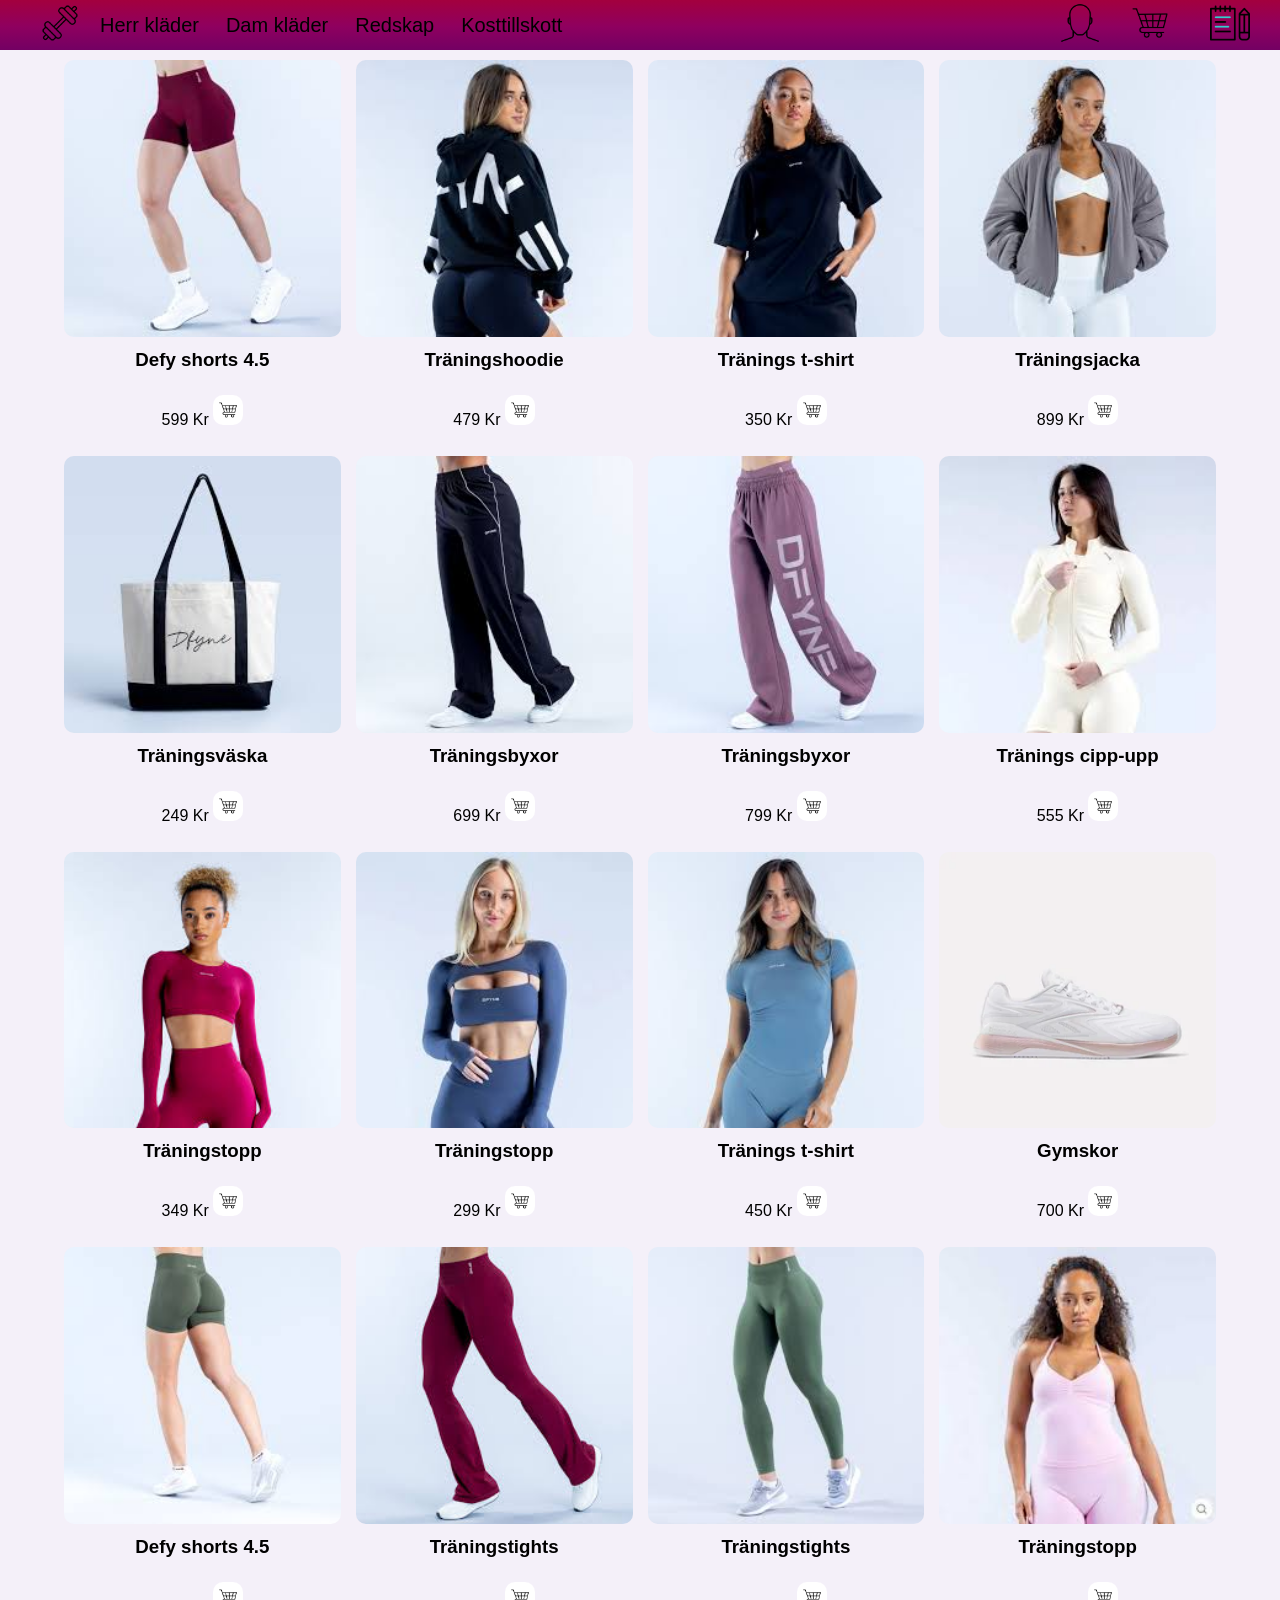
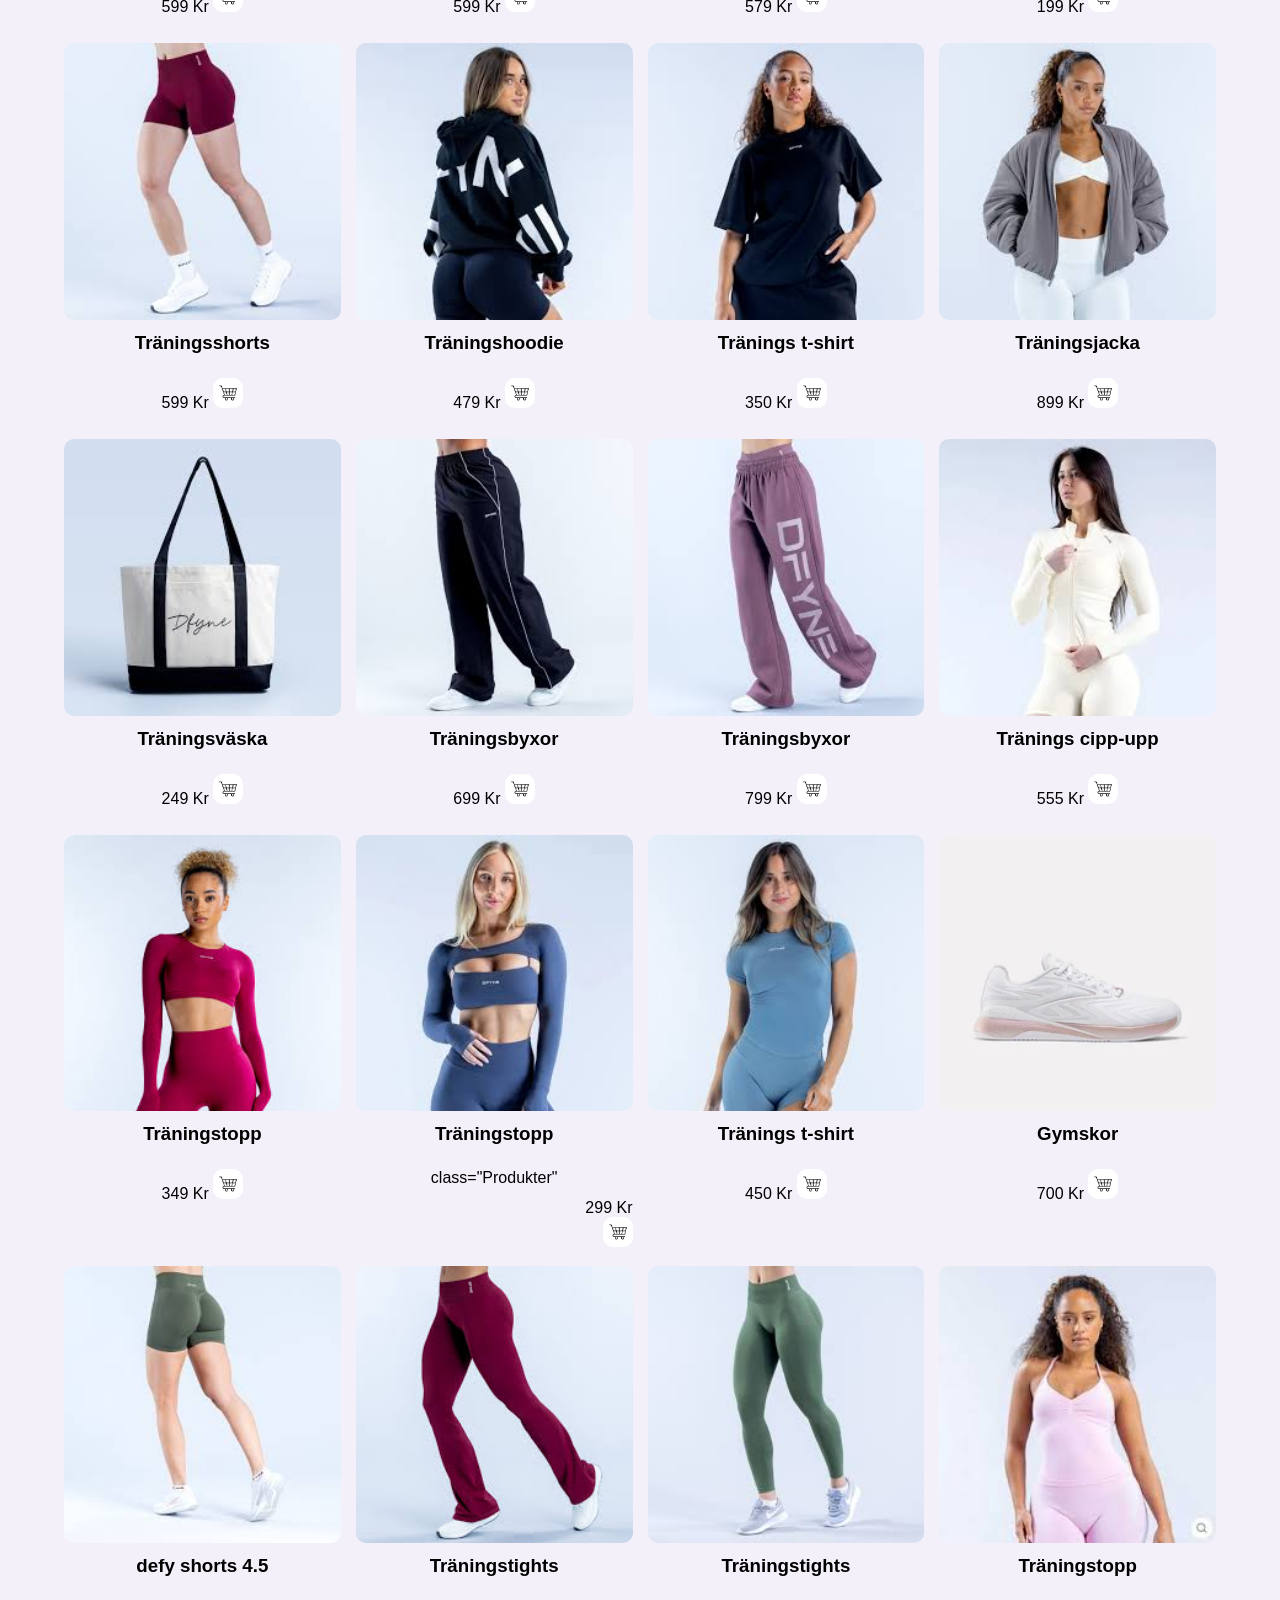
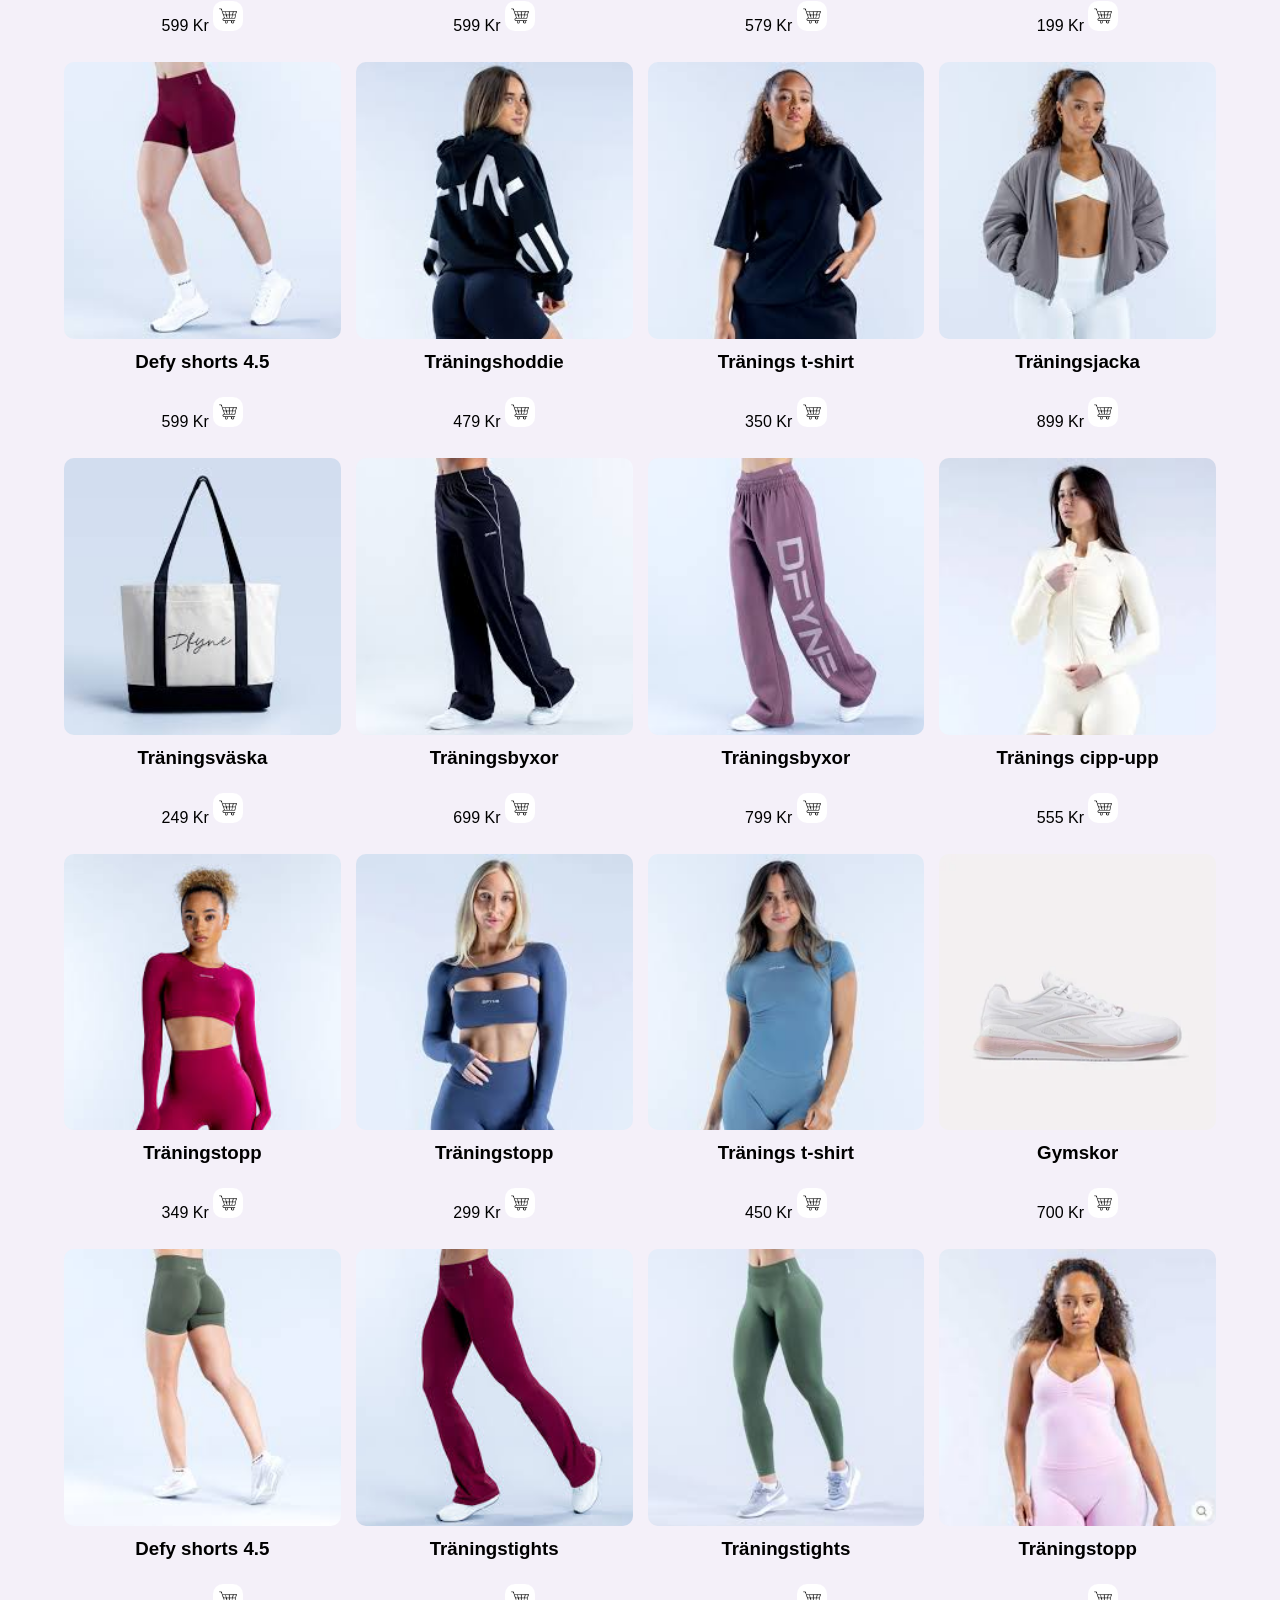
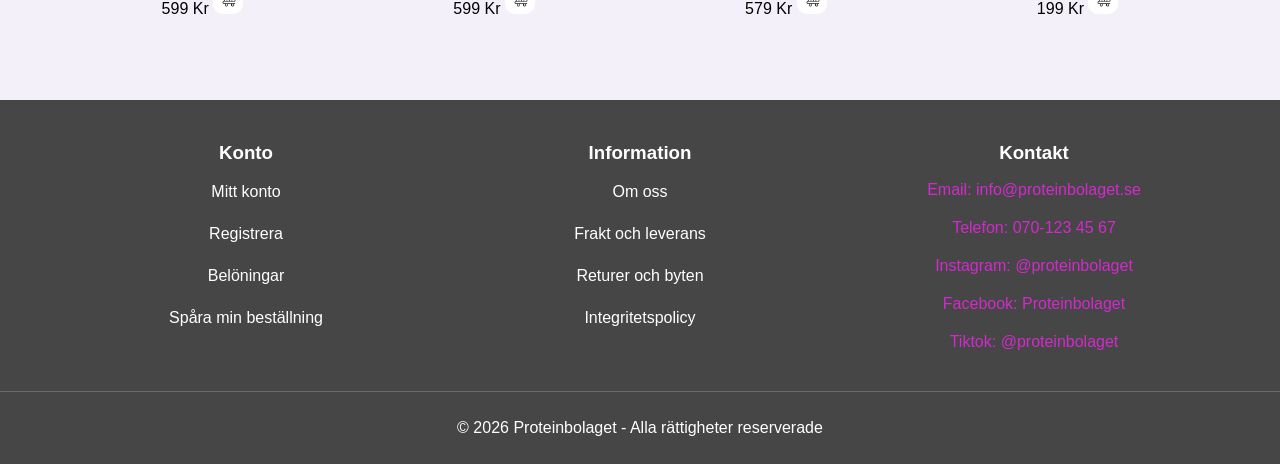
<file: Damkläder.html>
<!doctype html>
<html lang="en">
  <head>
    <meta charset="UTF-8" />
    <meta name="viewport" content="width=device-width, initial-scale=1.0" />
    <title>Proteinkällan</title>
    <link rel="stylesheet" href="style.css" />
    <link rel="icon" type="image/png" href="bilder/gym.png" />
    <link rel="icon" type="image/png" href="bilder/shopping-cart.png" />
    <link rel="icon" type="image/png" href="bilder/person.png" />
    <link rel="icon" type="image/png" href="bilder/notebook.png" />
    <script>
      src = "https://www.flaticon.com/free-icons/dumbbell";
      crossorigin = "anonymous";
    </script>
    <script>
      src =
        "https://www.flaticon.com/free-icon/shopping-cart_17836190?term=basket&page=1&position=9&origin=search&related_id=17836190";
      crossorigin = "anonymous";
    </script>
    <script>
      src =
        "https://www.flaticon.com/free-animated-icon/notebook_6172541?related_id=6172541";
      crossorigin = "anonymous";
    </script>
  </head>

  <body>
    <header>
      <link rel="icon" type="image/png" href="bilder/gym.png" />
      <script>
        src = "https://www.flaticon.com/free-icons/dumbbell";
        crossorigin = "anonymous";
      </script>
      <nav class="meny">
        <a href="index.html"
          ><img src="bilder/gym.png" alt="Proteinkällan"
        /></a>

        <ul class="links">
          <li><a href="Herrkläder.html">Herr kläder</a></li>
          <li><a href="Damkläder.html">Dam kläder</a></li>
          <li><a href="Redskap.html">Redskap</a></li>
          <li><a href="Kosttillskott.html">Kosttillskott</a></li>
        </ul>

        <a href="Konto.html" class="konto"
          ><img src="bilder/person.png" alt="Konto"
        /></a>
        <a href="Kundkorg.html" class="act"
          ><img src="bilder/shopping-cart.png" alt="Kundkorg"
        /></a>
        <a href="Kontakt.html" class="kontakt"
          ><img src="bilder/notebook.png" alt="Kontakt"
        /></a>
      </nav>
    </header>
    <main>
      <section class="hero">
        <div class="hero-img"></div>

        <div class="Container">
          <div class="produkter">
            <img src="bilder/e4.jpg" />
            <h3>Defy shorts 4.5</h3>
            <p class="Produkter">
              <a>599 Kr</a>
              <a href="Kundkorg.html" class="add-cart">
                <img src="bilder/shopping-cart.png" alt="Kundkorg" />
              </a>
            </p>
          </div>

          <div class="produkter">
            <img src="bilder/e5.jpg" />
            <h3>Träningshoodie</h3>
            <p class="Produkter">
              <a>479 Kr</a>
              <a href="Kundkorg.html" class="add-cart">
                <img src="bilder/shopping-cart.png" alt="Kundkorg" />
              </a>
            </p>
          </div>

          <div class="produkter">
            <img src="bilder/e6.jpg" />
            <h3>Tränings t-shirt</h3>
            <p class="Produkter">
              <a>350 Kr</a>
              <a href="Kundkorg.html" class="add-cart">
                <img src="bilder/shopping-cart.png" alt="Kundkorg" />
              </a>
            </p>
          </div>

          <div class="produkter">
            <img src="bilder/e7.jpg" />
            <h3>Träningsjacka</h3>
            <p class="Produkter">
              <a>899 Kr</a>
              <a href="Kundkorg.html" class="add-cart">
                <img src="bilder/shopping-cart.png" alt="Kundkorg" />
              </a>
            </p>
          </div>

          <div class="produkter">
            <img src="bilder/e1.jpg" />
            <h3>Träningsväska</h3>
            <p class="Produkter">
              <a>249 Kr</a>
              <a href="Kundkorg.html" class="add-cart">
                <img src="bilder/shopping-cart.png" alt="Kundkorg" />
              </a>
            </p>
          </div>

          <div class="produkter">
            <img src="bilder/e2.jpg" />
            <h3>Träningsbyxor</h3>
            <p class="Produkter">
              <a>699 Kr</a>
              <a href="Kundkorg.html" class="add-cart">
                <img src="bilder/shopping-cart.png" alt="Kundkorg" />
              </a>
            </p>
          </div>

          <div class="produkter">
            <img src="bilder/e3.jpg" />
            <h3>Träningsbyxor</h3>
            <p class="Produkter">
              <a>799 Kr</a>
              <a href="Kundkorg.html" class="add-cart">
                <img src="bilder/shopping-cart.png" alt="Kundkorg" />
              </a>
            </p>
          </div>

          <div class="produkter">
            <img src="bilder/e8.jpg" />
            <h3>Tränings cipp-upp</h3>
            <p class="Produkter">
              <a>555 Kr</a>
              <a href="Kundkorg.html" class="add-cart">
                <img src="bilder/shopping-cart.png" alt="Kundkorg" />
              </a>
            </p>
          </div>

          <div class="produkter">
            <img src="bilder/k1.jpg" />
            <h3>Träningstopp</h3>
            <p class="Produkter">
              <a>349 Kr</a>
              <a href="Kundkorg.html" class="add-cart">
                <img src="bilder/shopping-cart.png" alt="Kundkorg" />
              </a>
            </p>
          </div>

          <div class="produkter">
            <img src="bilder/k2.jpg" />
            <h3>Träningstopp</h3>
            <p class="Produkter">
              <a>299 Kr</a>
              <a href="Kundkorg.html" class="add-cart">
                <img src="bilder/shopping-cart.png" alt="Kundkorg" />
              </a>
            </p>
          </div>

          <div class="produkter">
            <img src="bilder/d11.jpg" />
            <h3>Tränings t-shirt</h3>
            <p class="Produkter">
              <a>450 Kr</a>
              <a href="Kundkorg.html" class="add-cart">
                <img src="bilder/shopping-cart.png" alt="Kundkorg" />
              </a>
            </p>
          </div>

          <div class="produkter">
            <img src="bilder/d10.webp" />
            <h3>Gymskor</h3>
            <p class="Produkter">
              <a>700 Kr</a>
              <a href="Kundkorg.html" class="add-cart">
                <img src="bilder/shopping-cart.png" alt="Kundkorg" />
              </a>
            </p>
          </div>

          <div class="produkter">
            <img src="bilder/k6.jpg" />
            <h3>Defy shorts 4.5</h3>
            <p class="Produkter">
              <a>599 Kr</a>
              <a href="Kundkorg.html" class="add-cart">
                <img src="bilder/shopping-cart.png" alt="Kundkorg" />
              </a>
            </p>
          </div>

          <div class="produkter">
            <img src="bilder/k5.jpg" />
            <h3>Träningstights</h3>
            <p class="Produkter">
              <a>599 Kr</a>
              <a href="Kundkorg.html" class="add-cart">
                <img src="bilder/shopping-cart.png" alt="Kundkorg" />
              </a>
            </p>
          </div>

          <div class="produkter">
            <img src="bilder/k4.jpg" />
            <h3>Träningstights</h3>
            <p class="Produkter">
              <a>579 Kr</a>
              <a href="Kundkorg.html" class="add-cart">
                <img src="bilder/shopping-cart.png" alt="Kundkorg" />
              </a>
            </p>
          </div>

          <div class="produkter">
            <img src="bilder/k3.jpg" />
            <h3>Träningstopp</h3>
            <p class="Produkter">
              <a>199 Kr</a>
              <a href="Kundkorg.html" class="add-cart">
                <img src="bilder/shopping-cart.png" alt="Kundkorg" />
              </a>
            </p>
          </div>

          <div class="produkter">
            <img src="bilder/e4.jpg" />
            <h3>Träningsshorts</h3>
            <p class="Produkter">
              <a>599 Kr</a>
              <a href="Kundkorg.html" class="add-cart">
                <img src="bilder/shopping-cart.png" alt="Kundkorg" />
              </a>
            </p>
          </div>

          <div class="produkter">
            <img src="bilder/e5.jpg" />
            <h3>Träningshoodie</h3>
            <p class="Produkter">
              <a>479 Kr</a>
              <a href="Kundkorg.html" class="add-cart">
                <img src="bilder/shopping-cart.png" alt="Kundkorg" />
              </a>
            </p>
          </div>

          <div class="produkter">
            <img src="bilder/e6.jpg" />
            <h3>Tränings t-shirt</h3>
            <p class="Produkter">
              <a>350 Kr</a>
              <a href="Kundkorg.html" class="add-cart">
                <img src="bilder/shopping-cart.png" alt="Kundkorg" />
              </a>
            </p>
          </div>

          <div class="produkter">
            <img src="bilder/e7.jpg" />
            <h3>Träningsjacka</h3>
            <p class="Produkter">
              <a>899 Kr</a>
              <a href="Kundkorg.html" class="add-cart">
                <img src="bilder/shopping-cart.png" alt="Kundkorg" />
              </a>
            </p>
          </div>

          <div class="produkter">
            <img src="bilder/e1.jpg" />
            <h3>Träningsväska</h3>
            <p class="Produkter">
              <a>249 Kr</a>
              <a href="Kundkorg.html" class="add-cart">
                <img src="bilder/shopping-cart.png" alt="Kundkorg" />
              </a>
            </p>
          </div>

          <div class="produkter">
            <img src="bilder/e2.jpg" />
            <h3>Träningsbyxor</h3>
            <p class="Produkter">
              <a>699 Kr</a>
              <a href="Kundkorg.html" class="add-cart">
                <img src="bilder/shopping-cart.png" alt="Kundkorg" />
              </a>
            </p>
          </div>

          <div class="produkter">
            <img src="bilder/e3.jpg" />
            <h3>Träningsbyxor</h3>
            <p class="Produkter">
              <a>799 Kr</a>
              <a href="Kundkorg.html" class="add-cart">
                <img src="bilder/shopping-cart.png" alt="Kundkorg" />
              </a>
            </p>
          </div>

          <div class="produkter">
            <img src="bilder/e8.jpg" />
            <h3>Tränings cipp-upp</h3>
            <p class="Produkter">
              <a>555 Kr</a>
              <a href="Kundkorg.html" class="add-cart">
                <img src="bilder/shopping-cart.png" alt="Kundkorg" />
              </a>
            </p>
          </div>

          <div class="produkter">
            <img src="bilder/k1.jpg" />
            <h3>Träningstopp</h3>
            <p class="Produkter">
              <a>349 Kr</a>
              <a href="Kundkorg.html" class="add-cart">
                <img src="bilder/shopping-cart.png" alt="Kundkorg" />
              </a>
            </p>
          </div>

          <div class="produkter">
            <img src="bilder/k2.jpg" />
            <h3>Träningstopp</h3>
            <p>class="Produkter"</p>
            <a>299 Kr</a>
            <a href="Kundkorg.html" class="add-cart">
              <img src="bilder/shopping-cart.png" alt="Kundkorg" />
            </a>
          </div>

          <div class="produkter">
            <img src="bilder/d11.jpg" />
            <h3>Tränings t-shirt</h3>
            <p class="Produkter">
              <a>450 Kr</a>
              <a href="Kundkorg.html" class="add-cart">
                <img src="bilder/shopping-cart.png" alt="Kundkorg" />
              </a>
            </p>
          </div>

          <div class="produkter">
            <img src="bilder/d10.webp" />
            <h3>Gymskor</h3>
            <p class="Produkter">
              <a>700 Kr</a>
              <a href="Kundkorg.html" class="add-cart">
                <img src="bilder/shopping-cart.png" alt="Kundkorg" />
              </a>
            </p>
          </div>

          <div class="produkter">
            <img src="bilder/k6.jpg" />
            <h3>defy shorts 4.5</h3>
            <p class="Produkter">
              <a>599 Kr</a>
              <a href="Kundkorg.html" class="add-cart">
                <img src="bilder/shopping-cart.png" alt="Kundkorg" />
              </a>
            </p>
          </div>

          <div class="produkter">
            <img src="bilder/k5.jpg" />
            <h3>Träningstights</h3>
            <p class="Produkter">
              <a>599 Kr</a>
              <a href="Kundkorg.html" class="add-cart">
                <img src="bilder/shopping-cart.png" alt="Kundkorg" />
              </a>
            </p>
          </div>

          <div class="produkter">
            <img src="bilder/k4.jpg" />
            <h3>Träningstights</h3>
            <p class="Produkter">
              <a>579 Kr</a>
              <a href="Kundkorg.html" class="add-cart">
                <img src="bilder/shopping-cart.png" alt="Kundkorg" />
              </a>
            </p>
          </div>

          <div class="produkter">
            <img src="bilder/k3.jpg" />
            <h3>Träningstopp</h3>
            <p class="Produkter">
              <a>199 Kr</a>
              <a href="Kundkorg.html" class="add-cart">
                <img src="bilder/shopping-cart.png" alt="Kundkorg" />
              </a>
            </p>
          </div>

          <div class="produkter">
            <img src="bilder/e4.jpg" />
            <h3>Defy shorts 4.5</h3>
            <p class="Produkter">
              <a>599 Kr</a>
              <a href="Kundkorg.html" class="add-cart">
                <img src="bilder/shopping-cart.png" alt="Kundkorg" />
              </a>
            </p>
          </div>

          <div class="produkter">
            <img src="bilder/e5.jpg" />
            <h3>Träningshoddie</h3>
            <p class="Produkter">
              <a>479 Kr</a>
              <a href="Kundkorg.html" class="add-cart">
                <img src="bilder/shopping-cart.png" alt="Kundkorg" />
              </a>
            </p>
          </div>

          <div class="produkter">
            <img src="bilder/e6.jpg" />
            <h3>Tränings t-shirt</h3>
            <p class="Produkter">
              <a>350 Kr</a>
              <a href="Kundkorg.html" class="add-cart">
                <img src="bilder/shopping-cart.png" alt="Kundkorg" />
              </a>
            </p>
          </div>

          <div class="produkter">
            <img src="bilder/e7.jpg" />
            <h3>Träningsjacka</h3>
            <p class="Produkter">
              <a>899 Kr</a>
              <a href="Kundkorg.html" class="add-cart">
                <img src="bilder/shopping-cart.png" alt="Kundkorg" />
              </a>
            </p>
          </div>

          <div class="produkter">
            <img src="bilder/e1.jpg" />
            <h3>Träningsväska</h3>
            <p class="Produkter">
              <a>249 Kr</a>
              <a href="Kundkorg.html" class="add-cart">
                <img src="bilder/shopping-cart.png" alt="Kundkorg" />
              </a>
            </p>
          </div>

          <div class="produkter">
            <img src="bilder/e2.jpg" />
            <h3>Träningsbyxor</h3>
            <p class="Produkter">
              <a>699 Kr</a>
              <a href="Kundkorg.html" class="add-cart">
                <img src="bilder/shopping-cart.png" alt="Kundkorg" />
              </a>
            </p>
          </div>

          <div class="produkter">
            <img src="bilder/e3.jpg" />
            <h3>Träningsbyxor</h3>
            <p class="Produkter">
              <a>799 Kr</a>
              <a href="Kundkorg.html" class="add-cart">
                <img src="bilder/shopping-cart.png" alt="Kundkorg" />
              </a>
            </p>
          </div>

          <div class="produkter">
            <img src="bilder/e8.jpg" />
            <h3>Tränings cipp-upp</h3>
            <p class="Produkter">
              <a>555 Kr</a>
              <a href="Kundkorg.html" class="add-cart">
                <img src="bilder/shopping-cart.png" alt="Kundkorg" />
              </a>
            </p>
          </div>

          <div class="produkter">
            <img src="bilder/k1.jpg" />
            <h3>Träningstopp</h3>
            <p class="Produkter">
              <a>349 Kr</a>
              <a href="Kundkorg.html" class="add-cart">
                <img src="bilder/shopping-cart.png" alt="Kundkorg" />
              </a>
            </p>
          </div>

          <div class="produkter">
            <img src="bilder/k2.jpg" />
            <h3>Träningstopp</h3>
            <p class="Produkter">
              <a>299 Kr</a>
              <a href="Kundkorg.html" class="add-cart">
                <img src="bilder/shopping-cart.png" alt="Kundkorg" />
              </a>
            </p>
          </div>

          <div class="produkter">
            <img src="bilder/d11.jpg" />
            <h3>Tränings t-shirt</h3>
            <p class="Produkter">
              <a>450 Kr</a>
              <a href="Kundkorg.html" class="add-cart">
                <img src="bilder/shopping-cart.png" alt="Kundkorg" />
              </a>
            </p>
          </div>

          <div class="produkter">
            <img src="bilder/d10.webp" />
            <h3>Gymskor</h3>
            <p class="Produkter">
              <a>700 Kr</a>
              <a href="Kundkorg.html" class="add-cart">
                <img src="bilder/shopping-cart.png" alt="Kundkorg" />
              </a>
            </p>
          </div>

          <div class="produkter">
            <img src="bilder/k6.jpg" />
            <h3>Defy shorts 4.5</h3>
            <p class="Produkter">
              <a>599 Kr</a>
              <a href="Kundkorg.html" class="add-cart">
                <img src="bilder/shopping-cart.png" alt="Kundkorg" />
              </a>
            </p>
          </div>

          <div class="produkter">
            <img src="bilder/k5.jpg" />
            <h3>Träningstights</h3>
            <p class="Produkter">
              <a>599 Kr</a>
              <a href="Kundkorg.html" class="add-cart">
                <img src="bilder/shopping-cart.png" alt="Kundkorg" />
              </a>
            </p>
          </div>

          <div class="produkter">
            <img src="bilder/k4.jpg" />
            <h3>Träningstights</h3>
            <p class="Produkter">
              <a>579 Kr</a>
              <a href="Kundkorg.html" class="add-cart">
                <img src="bilder/shopping-cart.png" alt="Kundkorg" />
              </a>
            </p>
          </div>

          <div class="produkter">
            <img src="bilder/k3.jpg" />
            <h3>Träningstopp</h3>
            <p class="Produkter">
              <a>199 Kr</a>
              <a href="Kundkorg.html" class="add-cart">
                <img src="bilder/shopping-cart.png" alt="Kundkorg" />
              </a>
            </p>
          </div>
        </div>
      </section>
    </main>
    <footer class="footer">
      <div class="footer-container">
        <div class="footer-section">
          <h3>Konto</h3>
          <p>Mitt konto</p>
          <p>Registrera</p>
          <p>Belöningar</p>
          <p>Spåra min beställning</p>
        </div>

        <div class="footer-section">
          <h3>Information</h3>
          <p>Om oss</p>
          <p>Frakt och leverans</p>
          <p>Returer och byten</p>
          <p>Integritetspolicy</p>
        </div>

        <div class="footer-section">
          <h3>Kontakt</h3>
          <a>Email: info@proteinbolaget.se</a>
          <a>Telefon: 070-123 45 67</a>
          <a>Instagram: @proteinbolaget</a>
          <a>Facebook: Proteinbolaget</a>
          <a>Tiktok: @proteinbolaget</a>
        </div>
      </div>

      <div class="footer-bottom">
        <p>© 2026 Proteinbolaget - Alla rättigheter reserverade</p>
      </div>
    </footer>
  </body>
</html>
</file>
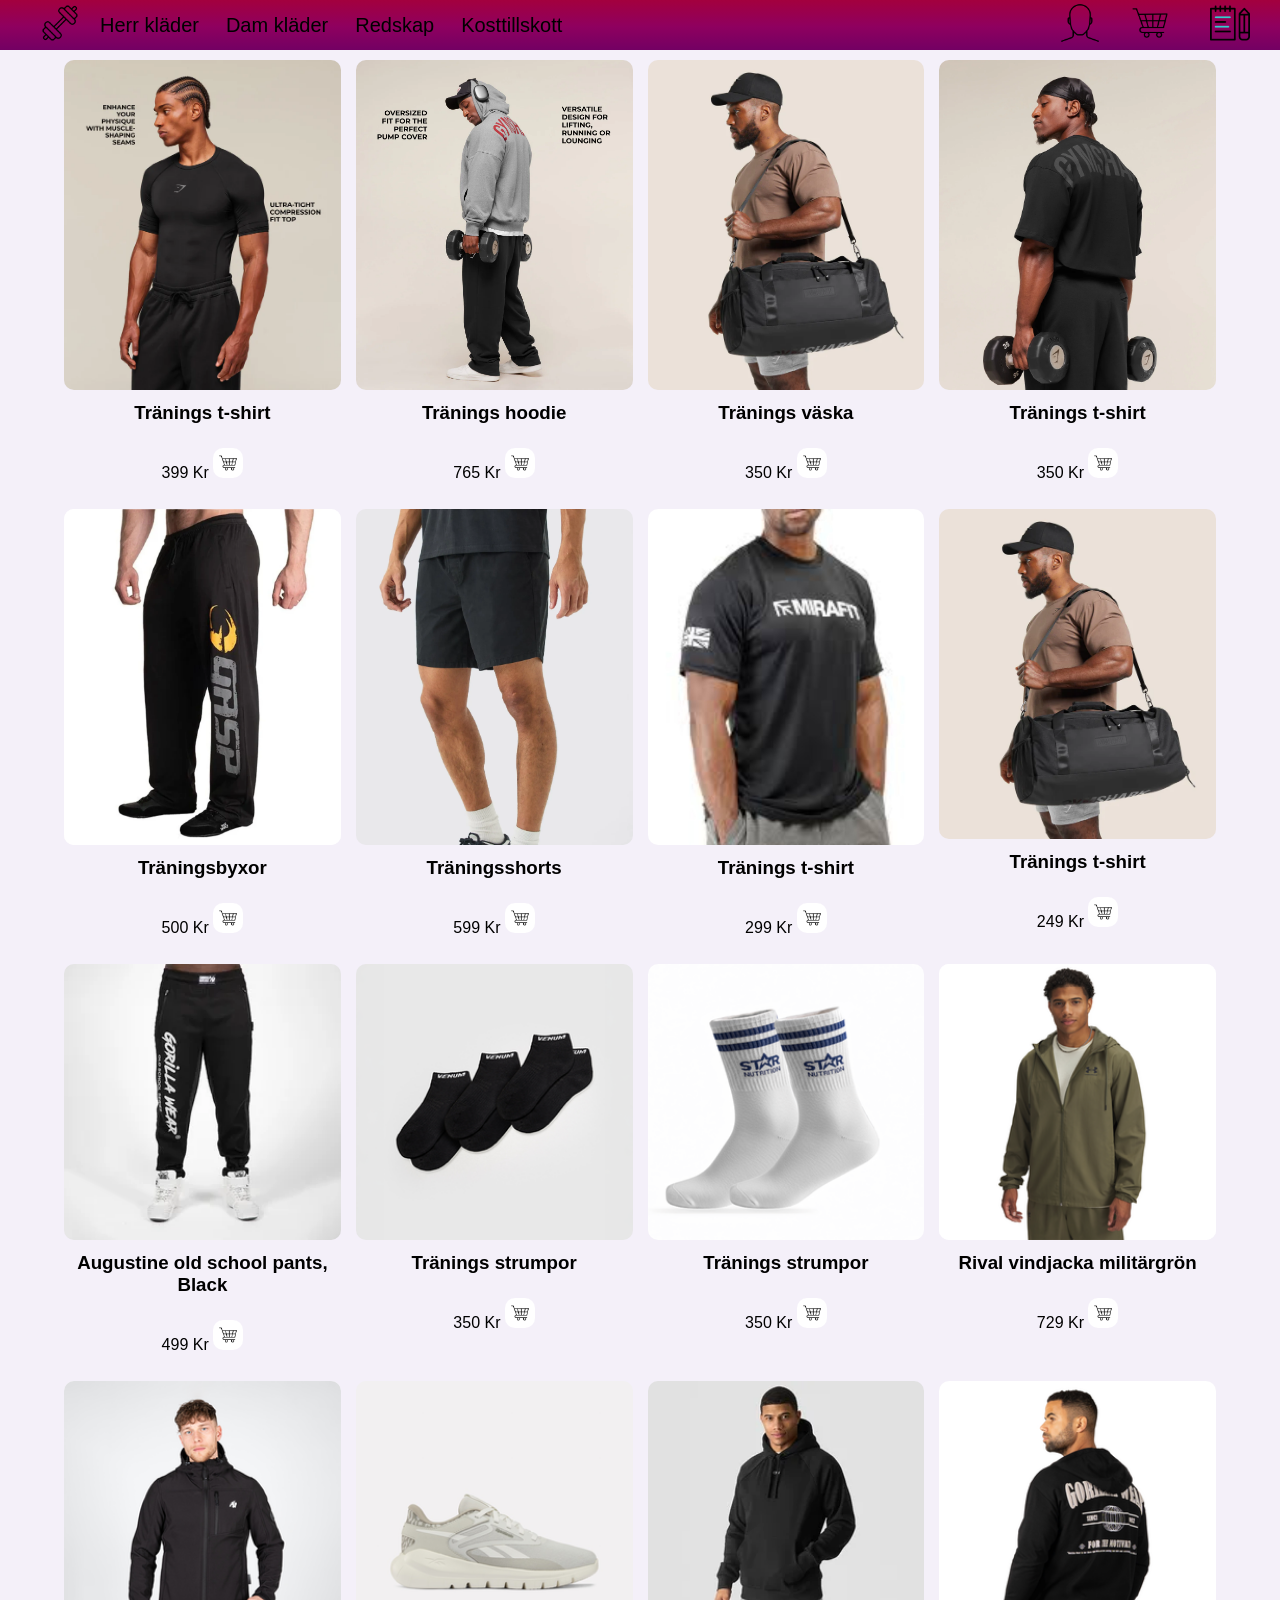
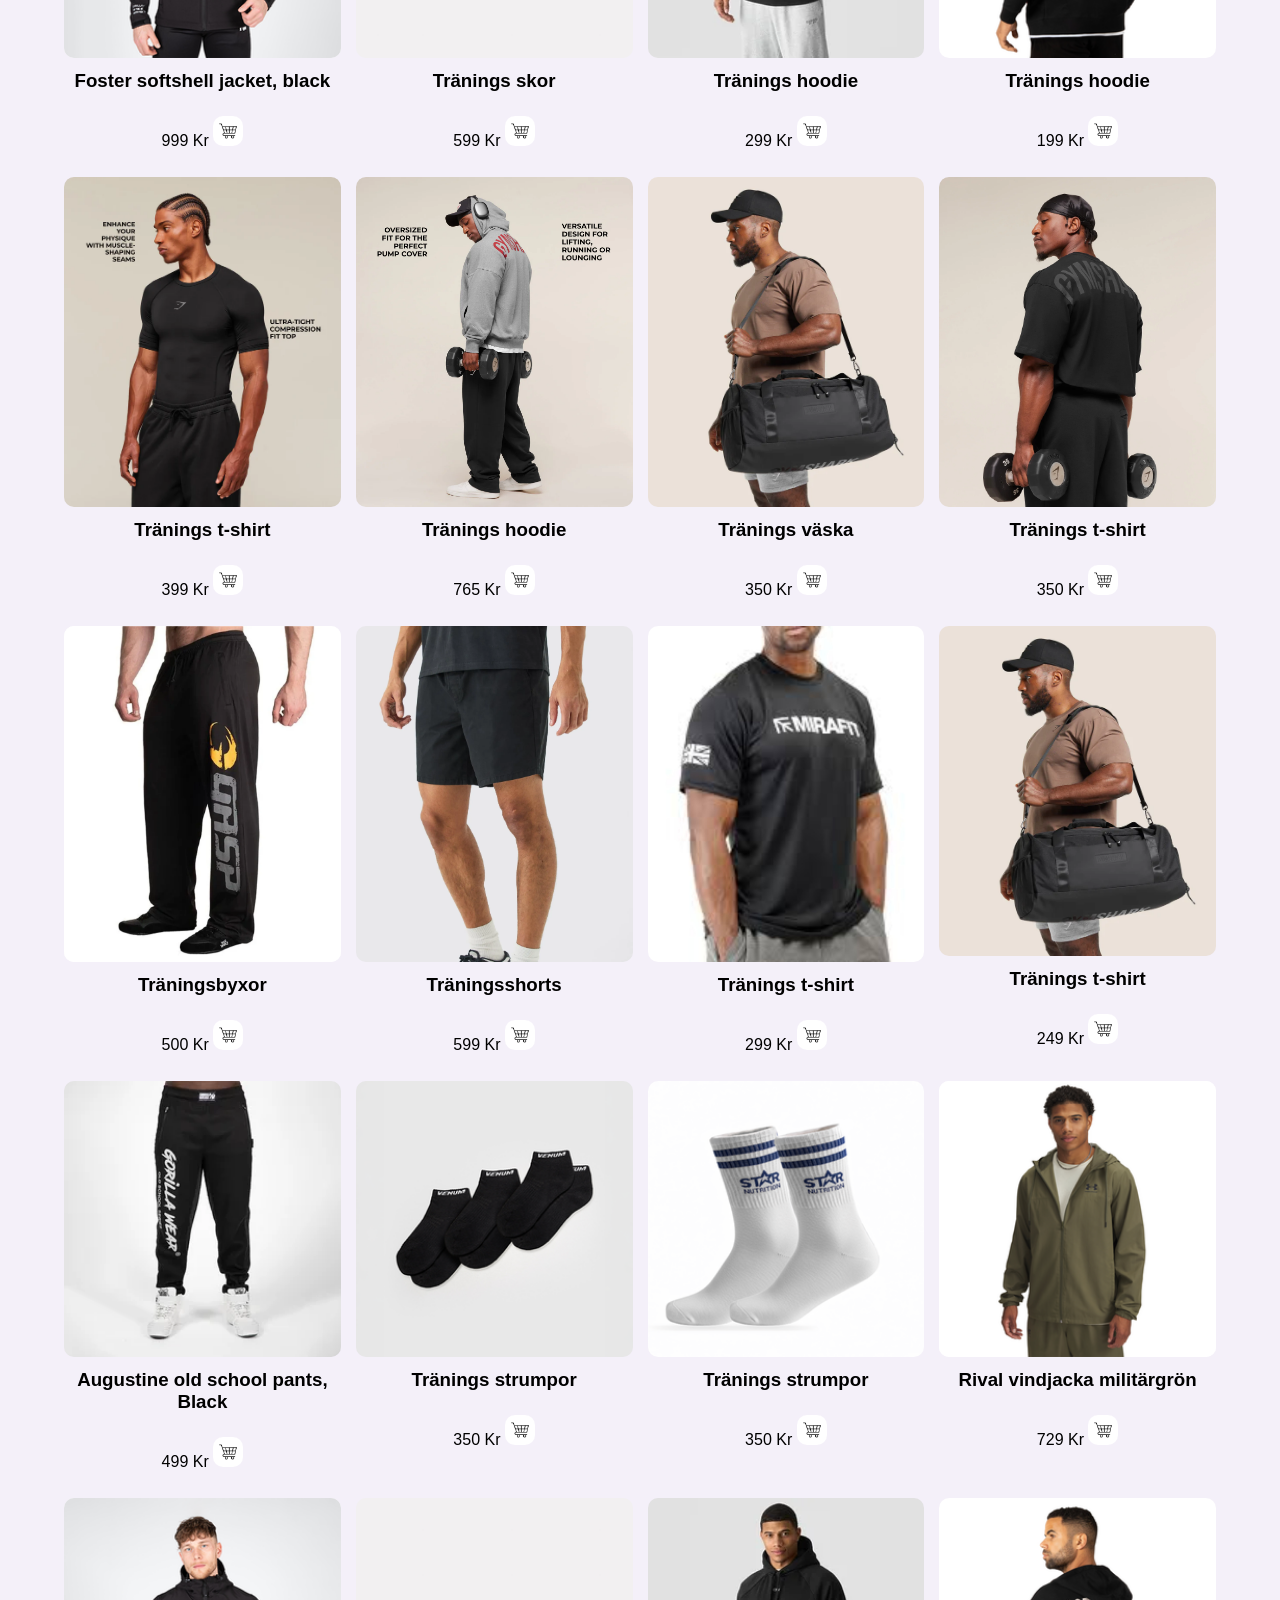
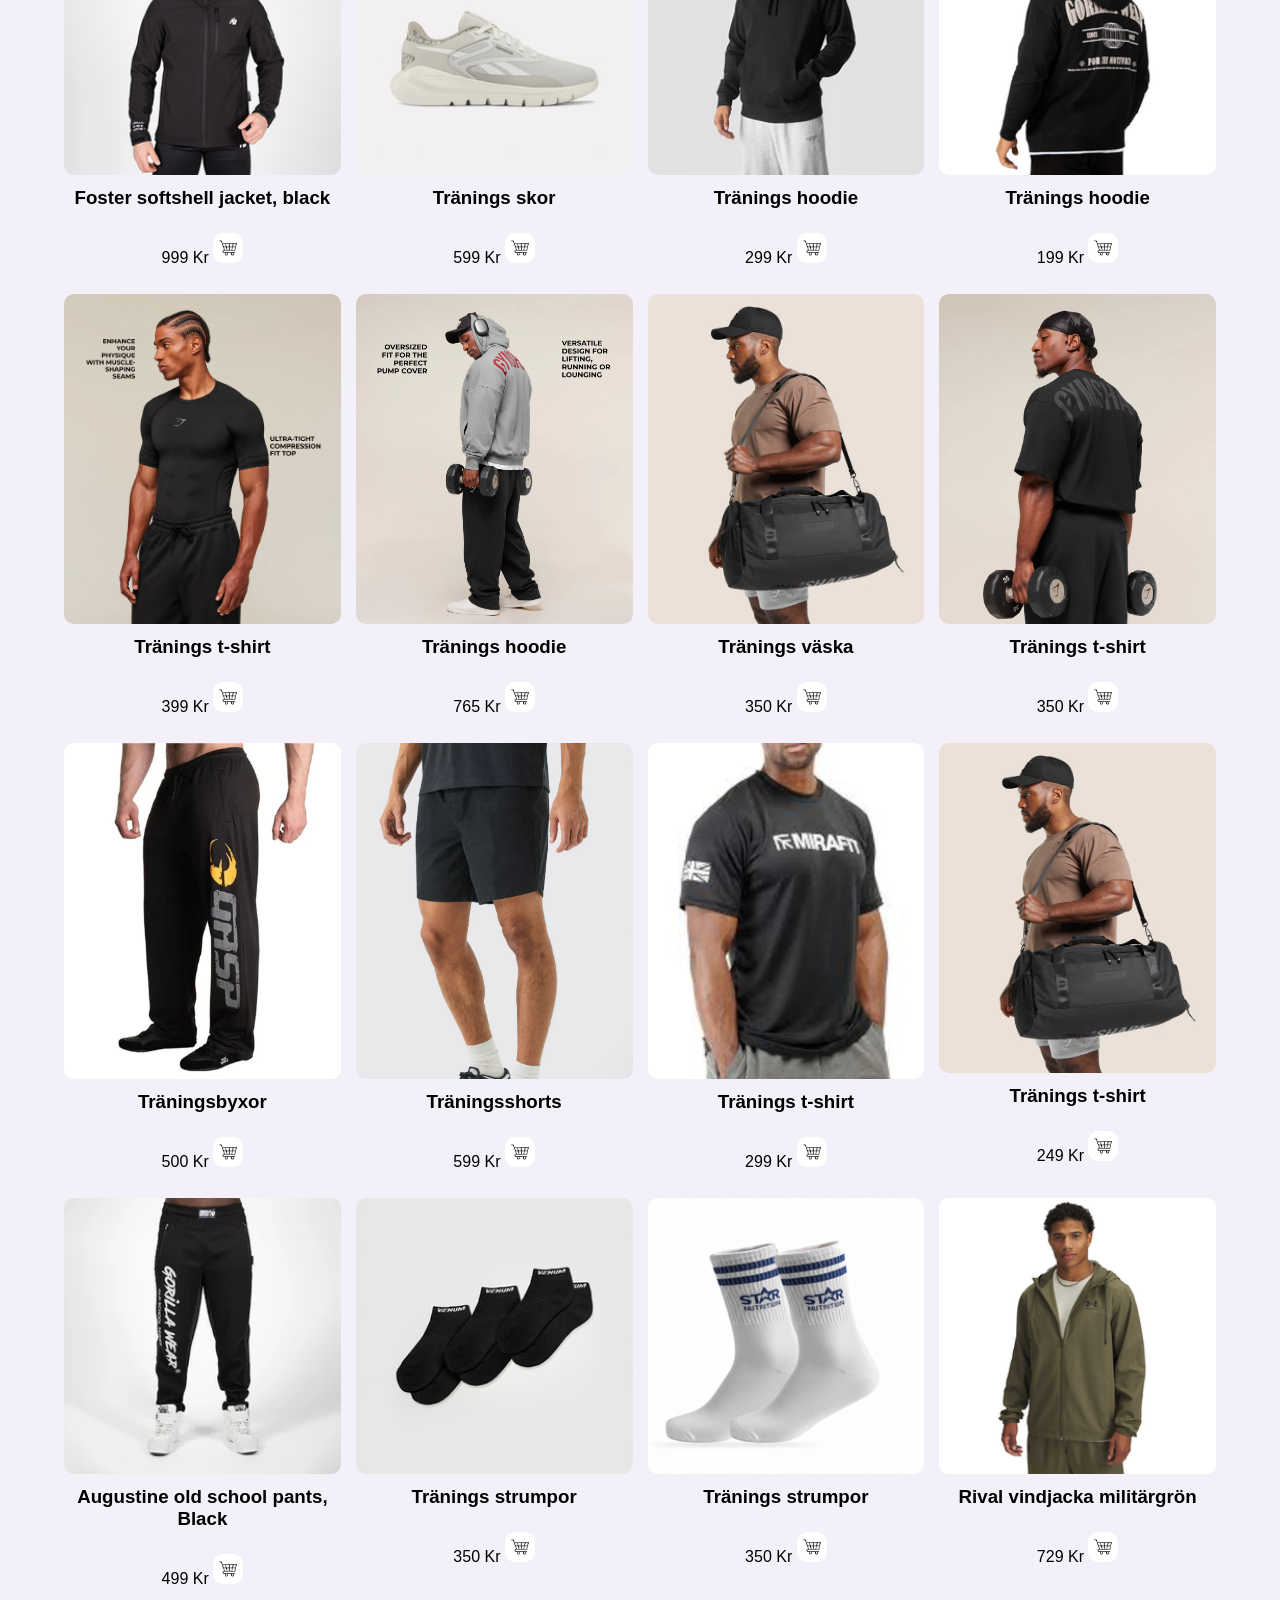
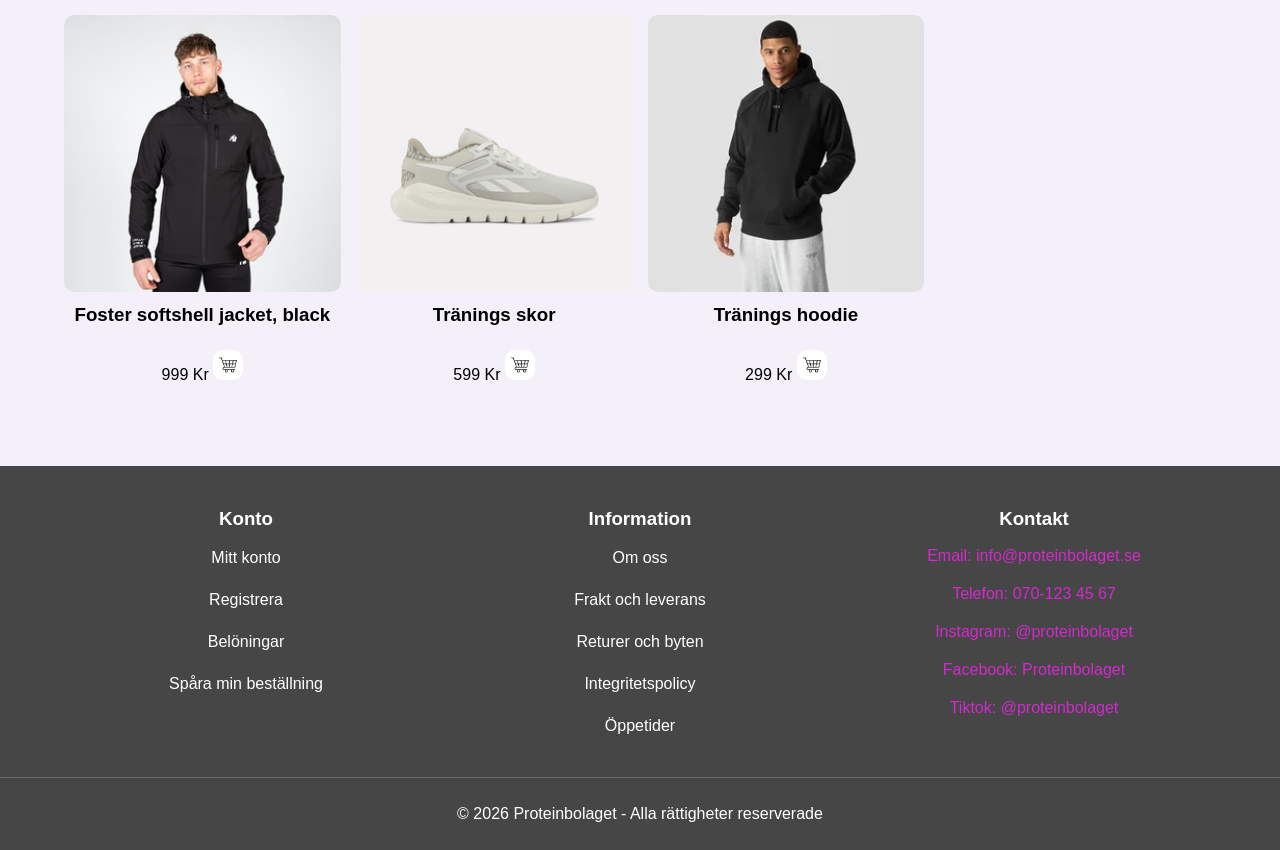
<file: Herrkläder.html>
<!doctype html>
<html lang="en">
  <head>
    <meta charset="UTF-8" />
    <meta name="viewport" content="width=device-width, initial-scale=1.0" />
    <title>Proteinkällan</title>
    <link rel="stylesheet" href="style.css" />
    <link rel="icon" type="image/png" href="bilder/gym.png" />
    <link rel="icon" type="image/png" href="bilder/shopping-cart.png" />
    <link rel="icon" type="image/png" href="bilder/person.png" />
    <link rel="icon" type="image/png" href="bilder/notebook.png" />
    <script>
      src = "https://www.flaticon.com/free-icons/dumbbell";
      crossorigin = "anonymous";
    </script>
    <script>
      src =
        "https://www.flaticon.com/free-icon/shopping-cart_17836190?term=basket&page=1&position=9&origin=search&related_id=17836190";
      crossorigin = "anonymous";
    </script>
    <script>
      src =
        "https://www.flaticon.com/free-animated-icon/notebook_6172541?related_id=6172541";
      crossorigin = "anonymous";
    </script>
  </head>

  <body>
    <header>
      <link rel="icon" type="image/png" href="bilder/gym.png" />
      <script>
        src = "https://www.flaticon.com/free-icons/dumbbell";
        crossorigin = "anonymous";
      </script>
      <nav class="meny">
        <a href="index.html"
          ><img src="bilder/gym.png" alt="Proteinkällan"
        /></a>

        <ul class="links">
          <li><a href="Herrkläder.html">Herr kläder</a></li>
          <li><a href="Damkläder.html">Dam kläder</a></li>
          <li><a href="Redskap.html">Redskap</a></li>
          <li><a href="Kosttillskott.html">Kosttillskott</a></li>
        </ul>

        <a href="Konto.html" class="konto"
          ><img src="bilder/person.png" alt="Konto"
        /></a>
        <a href="Kundkorg.html" class="act"
          ><img src="bilder/shopping-cart.png" alt="Kundkorg"
        /></a>
        <a href="kontakt.html" class="kontakt"
          ><img src="bilder/notebook.png" alt="Kundkorg"
        /></a>
      </nav>
    </header>
    <main>
      <section class="hero">
        <div class="hero-img"></div>

        <div class="Container">
          <div class="produkter">
            <img src="bilder/m1.webp" />
            <h3>Tränings t-shirt</h3>
            <p class="Produkter">
              <a>399 Kr</a>
              <a href="Kundkorg.html" class="add-cart">
                <img src="bilder/shopping-cart.png" alt="Kundkorg" />
              </a>
            </p>
          </div>

          <div class="produkter">
            <img src="bilder/m2.avif" />
            <h3>Tränings hoodie</h3>
            <p class="Produkter">
              <a>765 Kr</a>
              <a href="Kundkorg.html" class="add-cart">
                <img src="bilder/shopping-cart.png" alt="Kundkorg" />
              </a>
            </p>
          </div>

          <div class="produkter">
            <img src="bilder/m3.avif " />
            <h3>Tränings väska</h3>
            <p class="Produkter">
              <a>350 Kr</a>
              <a href="Kundkorg.html" class="add-cart">
                <img src="bilder/shopping-cart.png" alt="Kundkorg" />
              </a>
            </p>
          </div>

          <div class="produkter">
            <img src="bilder/m4.webp" />
            <h3>Tränings t-shirt</h3>
            <p class="Produkter">
              <a>350 Kr</a>
              <a href="Kundkorg.html" class="add-cart">
                <img src="bilder/shopping-cart.png" alt="Kundkorg" />
              </a>
            </p>
          </div>

          <div class="produkter">
            <img src="bilder/bild5.webp" />
            <h3>Träningsbyxor</h3>
            <p class="Produkter">
              <a>500 Kr</a>
              <a href="Kundkorg.html" class="add-cart">
                <img src="bilder/shopping-cart.png" alt="Kundkorg" />
              </a>
            </p>
          </div>

          <div class="produkter">
            <img src="bilder/bild6.webp" />
            <h3>Träningsshorts</h3>
            <p class="Produkter">
              <a>599 Kr</a>
              <a href="Kundkorg.html" class="add-cart">
                <img src="bilder/shopping-cart.png" alt="Kundkorg" />
              </a>
            </p>
          </div>

          <div class="produkter">
            <img src="bilder/bild7.jpeg" />
            <h3>Tränings t-shirt</h3>
            <p class="Produkter">
              <a>299 Kr</a>
              <a href="Kundkorg.html" class="add-cart">
                <img src="bilder/shopping-cart.png" alt="Kundkorg" />
              </a>
            </p>
          </div>

          <div class="produkter">
            <img src="bilder/m3.avif " />
            <h3>Tränings t-shirt</h3>
            <p class="Produkter">
              <a>249 Kr</a>
              <a href="Kundkorg.html" class="add-cart">
                <img src="bilder/shopping-cart.png" alt="Kundkorg" />
              </a>
            </p>
          </div>

          <div class="produkter">
            <img src="bilder/m5.webp" />
            <h3>Augustine old school pants, Black</h3>
            <p class="Produkter">
              <a>499 Kr</a>
              <a href="Kundkorg.html" class="add-cart">
                <img src="bilder/shopping-cart.png" alt="Kundkorg" />
              </a>
            </p>
          </div>

          <div class="produkter">
            <img src="bilder/m6.webp" />
            <h3>Tränings strumpor</h3>
            <p class="Produkter">
              <a>350 Kr</a>
              <a href="Kundkorg.html" class="add-cart">
                <img src="bilder/shopping-cart.png" alt="Kundkorg" />
              </a>
            </p>
          </div>

          <div class="produkter">
            <img src="bilder/m7.webp " />
            <h3>Tränings strumpor</h3>
            <p class="Produkter">
              <a>350 Kr</a>
              <a href="Kundkorg.html" class="add-cart">
                <img src="bilder/shopping-cart.png" alt="Kundkorg" />
              </a>
            </p>
          </div>

          <div class="produkter">
            <img src="bilder/m8.webp" />
            <h3>Rival vindjacka militärgrön</h3>
            <p class="Produkter">
              <a>729 Kr</a>
              <a href="Kundkorg.html" class="add-cart">
                <img src="bilder/shopping-cart.png" alt="Kundkorg" />
              </a>
            </p>
          </div>

          <div class="produkter">
            <img src="bilder/m9.webp" />
            <h3>Foster softshell jacket, black</h3>
            <p class="Produkter">
              <a>999 Kr</a>
              <a href="Kundkorg.html" class="add-cart">
                <img src="bilder/shopping-cart.png" alt="Kundkorg" />
              </a>
            </p>
          </div>

          <div class="produkter">
            <img src="bilder/m12.webp" />
            <h3>Tränings skor</h3>
            <p class="Produkter">
              <a>599 Kr</a>
              <a href="Kundkorg.html" class="add-cart">
                <img src="bilder/shopping-cart.png" alt="Kundkorg" />
              </a>
            </p>
          </div>

          <div class="produkter">
            <img src="bilder/m3.webp" />
            <h3>Tränings hoodie</h3>
            <p class="Produkter">
              <a>299 Kr</a>
              <a href="Kundkorg.html" class="add-cart">
                <img src="bilder/shopping-cart.png" alt="Kundkorg" />
              </a>
            </p>
          </div>

          <div class="produkter">
            <img src="bilder/m2.webp" />
            <h3>Tränings hoodie</h3>
            <p class="Produkter">
              <a>199 Kr</a>
              <a href="Kundkorg.html" class="add-cart">
                <img src="bilder/shopping-cart.png" alt="Kundkorg" />
              </a>
            </p>
          </div>

          <div class="produkter">
            <img src="bilder/m1.webp" />
            <h3>Tränings t-shirt</h3>
            <p class="Produkter">
              <a>399 Kr</a>
              <a href="Kundkorg.html" class="add-cart">
                <img src="bilder/shopping-cart.png" alt="Kundkorg" />
              </a>
            </p>
          </div>

          <div class="produkter">
            <img src="bilder/m2.avif" />
            <h3>Tränings hoodie</h3>
            <p class="Produkter">
              <a>765 Kr</a>
              <a href="Kundkorg.html" class="add-cart">
                <img src="bilder/shopping-cart.png" alt="Kundkorg" />
              </a>
            </p>
          </div>

          <div class="produkter">
            <img src="bilder/m3.avif " />
            <h3>Tränings väska</h3>
            <p class="Produkter">
              <a>350 Kr</a>
              <a href="Kundkorg.html" class="add-cart">
                <img src="bilder/shopping-cart.png" alt="Kundkorg" />
              </a>
            </p>
          </div>

          <div class="produkter">
            <img src="bilder/m4.webp" />
            <h3>Tränings t-shirt</h3>
            <p class="Produkter">
              <a>350 Kr</a>
              <a href="Kundkorg.html" class="add-cart">
                <img src="bilder/shopping-cart.png" alt="Kundkorg" />
              </a>
            </p>
          </div>

          <div class="produkter">
            <img src="bilder/bild5.webp" />
            <h3>Träningsbyxor</h3>
            <p class="Produkter">
              <a>500 Kr</a>
              <a href="Kundkorg.html" class="add-cart">
                <img src="bilder/shopping-cart.png" alt="Kundkorg" />
              </a>
            </p>
          </div>

          <div class="produkter">
            <img src="bilder/bild6.webp" />
            <h3>Träningsshorts</h3>
            <p class="Produkter">
              <a>599 Kr</a>
              <a href="Kundkorg.html" class="add-cart">
                <img src="bilder/shopping-cart.png" alt="Kundkorg" />
              </a>
            </p>
          </div>

          <div class="produkter">
            <img src="bilder/bild7.jpeg" />
            <h3>Tränings t-shirt</h3>
            <p class="Produkter">
              <a>299 Kr</a>
              <a href="Kundkorg.html" class="add-cart">
                <img src="bilder/shopping-cart.png" alt="Kundkorg" />
              </a>
            </p>
          </div>

          <div class="produkter">
            <img src="bilder/m3.avif " />
            <h3>Tränings t-shirt</h3>
            <p class="Produkter">
              <a>249 Kr</a>
              <a href="Kundkorg.html" class="add-cart">
                <img src="bilder/shopping-cart.png" alt="Kundkorg" />
              </a>
            </p>
          </div>

          <div class="produkter">
            <img src="bilder/m5.webp" />
            <h3>Augustine old school pants, Black</h3>
            <p class="Produkter">
              <a>499 Kr</a>
              <a href="Kundkorg.html" class="add-cart">
                <img src="bilder/shopping-cart.png" alt="Kundkorg" />
              </a>
            </p>
          </div>

          <div class="produkter">
            <img src="bilder/m6.webp" />
            <h3>Tränings strumpor</h3>
            <p class="Produkter">
              <a>350 Kr</a>
              <a href="Kundkorg.html" class="add-cart">
                <img src="bilder/shopping-cart.png" alt="Kundkorg" />
              </a>
            </p>
          </div>

          <div class="produkter">
            <img src="bilder/m7.webp " />
            <h3>Tränings strumpor</h3>
            <p class="Produkter">
              <a>350 Kr</a>
              <a href="Kundkorg.html" class="add-cart">
                <img src="bilder/shopping-cart.png" alt="Kundkorg" />
              </a>
            </p>
          </div>

          <div class="produkter">
            <img src="bilder/m8.webp" />
            <h3>Rival vindjacka militärgrön</h3>
            <p class="Produkter">
              <a>729 Kr</a>
              <a href="Kundkorg.html" class="add-cart">
                <img src="bilder/shopping-cart.png" alt="Kundkorg" />
              </a>
            </p>
          </div>

          <div class="produkter">
            <img src="bilder/m9.webp" />
            <h3>Foster softshell jacket, black</h3>
            <p class="Produkter">
              <a>999 Kr</a>
              <a href="Kundkorg.html" class="add-cart">
                <img src="bilder/shopping-cart.png" alt="Kundkorg" />
              </a>
            </p>
          </div>

          <div class="produkter">
            <img src="bilder/m12.webp" />
            <h3>Tränings skor</h3>
            <p class="Produkter">
              <a>599 Kr</a>
              <a href="Kundkorg.html" class="add-cart">
                <img src="bilder/shopping-cart.png" alt="Kundkorg" />
              </a>
            </p>
          </div>

          <div class="produkter">
            <img src="bilder/m3.webp" />
            <h3>Tränings hoodie</h3>
            <p class="Produkter">
              <a>299 Kr</a>
              <a href="Kundkorg.html" class="add-cart">
                <img src="bilder/shopping-cart.png" alt="Kundkorg" />
              </a>
            </p>
          </div>

          <div class="produkter">
            <img src="bilder/m2.webp" />
            <h3>Tränings hoodie</h3>
            <p class="Produkter">
              <a>199 Kr</a>
              <a href="Kundkorg.html" class="add-cart">
                <img src="bilder/shopping-cart.png" alt="Kundkorg" />
              </a>
            </p>
          </div>

          <div class="produkter">
            <img src="bilder/m1.webp" />
            <h3>Tränings t-shirt</h3>
            <p class="Produkter">
              <a>399 Kr</a>
              <a href="Kundkorg.html" class="add-cart">
                <img src="bilder/shopping-cart.png" alt="Kundkorg" />
              </a>
            </p>
          </div>

          <div class="produkter">
            <img src="bilder/m2.avif" />
            <h3>Tränings hoodie</h3>
            <p class="Produkter">
              <a>765 Kr</a>
              <a href="Kundkorg.html" class="add-cart">
                <img src="bilder/shopping-cart.png" alt="Kundkorg" />
              </a>
            </p>
          </div>

          <div class="produkter">
            <img src="bilder/m3.avif " />
            <h3>Tränings väska</h3>
            <p class="Produkter">
              <a>350 Kr</a>
              <a href="Kundkorg.html" class="add-cart">
                <img src="bilder/shopping-cart.png" alt="Kundkorg" />
              </a>
            </p>
          </div>

          <div class="produkter">
            <img src="bilder/m4.webp" />
            <h3>Tränings t-shirt</h3>
            <p class="Produkter">
              <a>350 Kr</a>
              <a href="Kundkorg.html" class="add-cart">
                <img src="bilder/shopping-cart.png" alt="Kundkorg" />
              </a>
            </p>
          </div>

          <div class="produkter">
            <img src="bilder/bild5.webp" />
            <h3>Träningsbyxor</h3>
            <p class="Produkter">
              <a>500 Kr</a>
              <a href="Kundkorg.html" class="add-cart">
                <img src="bilder/shopping-cart.png" alt="Kundkorg" />
              </a>
            </p>
          </div>

          <div class="produkter">
            <img src="bilder/bild6.webp" />
            <h3>Träningsshorts</h3>
            <p class="Produkter">
              <a>599 Kr</a>
              <a href="Kundkorg.html" class="add-cart">
                <img src="bilder/shopping-cart.png" alt="Kundkorg" />
              </a>
            </p>
          </div>

          <div class="produkter">
            <img src="bilder/bild7.jpeg" />
            <h3>Tränings t-shirt</h3>
            <p class="Produkter">
              <a>299 Kr</a>
              <a href="Kundkorg.html" class="add-cart">
                <img src="bilder/shopping-cart.png" alt="Kundkorg" />
              </a>
            </p>
          </div>

          <div class="produkter">
            <img src="bilder/m3.avif " />
            <h3>Tränings t-shirt</h3>
            <p class="Produkter">
              <a>249 Kr</a>
              <a href="Kundkorg.html" class="add-cart">
                <img src="bilder/shopping-cart.png" alt="Kundkorg" />
              </a>
            </p>
          </div>

          <div class="produkter">
            <img src="bilder/m5.webp" />
            <h3>Augustine old school pants, Black</h3>
            <p class="Produkter">
              <a>499 Kr</a>
              <a href="Kundkorg.html" class="add-cart">
                <img src="bilder/shopping-cart.png" alt="Kundkorg" />
              </a>
            </p>
          </div>

          <div class="produkter">
            <img src="bilder/m6.webp" />
            <h3>Tränings strumpor</h3>
            <p class="Produkter">
              <a>350 Kr</a>
              <a href="Kundkorg.html" class="add-cart">
                <img src="bilder/shopping-cart.png" alt="Kundkorg" />
              </a>
            </p>
          </div>

          <div class="produkter">
            <img src="bilder/m7.webp " />
            <h3>Tränings strumpor</h3>
            <p class="Produkter">
              <a>350 Kr</a>
              <a href="Kundkorg.html" class="add-cart">
                <img src="bilder/shopping-cart.png" alt="Kundkorg" />
              </a>
            </p>
          </div>

          <div class="produkter">
            <img src="bilder/m8.webp" />
            <h3>Rival vindjacka militärgrön</h3>
            <p class="Produkter">
              <a>729 Kr</a>
              <a href="Kundkorg.html" class="add-cart">
                <img src="bilder/shopping-cart.png" alt="Kundkorg" />
              </a>
            </p>
          </div>

          <div class="produkter">
            <img src="bilder/m9.webp" />
            <h3>Foster softshell jacket, black</h3>
            <p class="Produkter">
              <a>999 Kr</a>
              <a href="Kundkorg.html" class="add-cart">
                <img src="bilder/shopping-cart.png" alt="Kundkorg" />
              </a>
            </p>
          </div>

          <div class="produkter">
            <img src="bilder/m12.webp" />
            <h3>Tränings skor</h3>
            <p class="Produkter">
              <a>599 Kr</a>
              <a href="Kundkorg.html" class="add-cart">
                <img src="bilder/shopping-cart.png" alt="Kundkorg" />
              </a>
            </p>
          </div>

          <div class="produkter">
            <img src="bilder/m3.webp" />
            <h3>Tränings hoodie</h3>
            <p class="Produkter">
              <a>299 Kr</a>
              <a href="Kundkorg.html" class="add-cart">
                <img src="bilder/shopping-cart.png" alt="Kundkorg" />
              </a>
            </p>
          </div>
        </div>
      </section>
    </main>

    <section>
      <footer class="footer">
        <div class="footer-container">
          <div class="footer-section">
            <h3>Konto</h3>
            <p>Mitt konto</p>
            <p>Registrera</p>
            <p>Belöningar</p>
            <p>Spåra min beställning</p>
          </div>

          <div class="footer-section">
            <h3>Information</h3>
            <p>Om oss</p>
            <p>Frakt och leverans</p>
            <p>Returer och byten</p>
            <p>Integritetspolicy</p>
            <p>Öppetider</p>
          </div>

          <div class="footer-section">
            <h3>Kontakt</h3>
            <a>Email: info@proteinbolaget.se</a>
            <a>Telefon: 070-123 45 67</a>
            <a>Instagram: @proteinbolaget</a>
            <a>Facebook: Proteinbolaget</a>
            <a>Tiktok: @proteinbolaget</a>
          </div>
        </div>

        <div class="footer-bottom">
          <p>© 2026 Proteinbolaget - Alla rättigheter reserverade</p>
        </div>
      </footer>
    </section>
  </body>
</html>
</file>
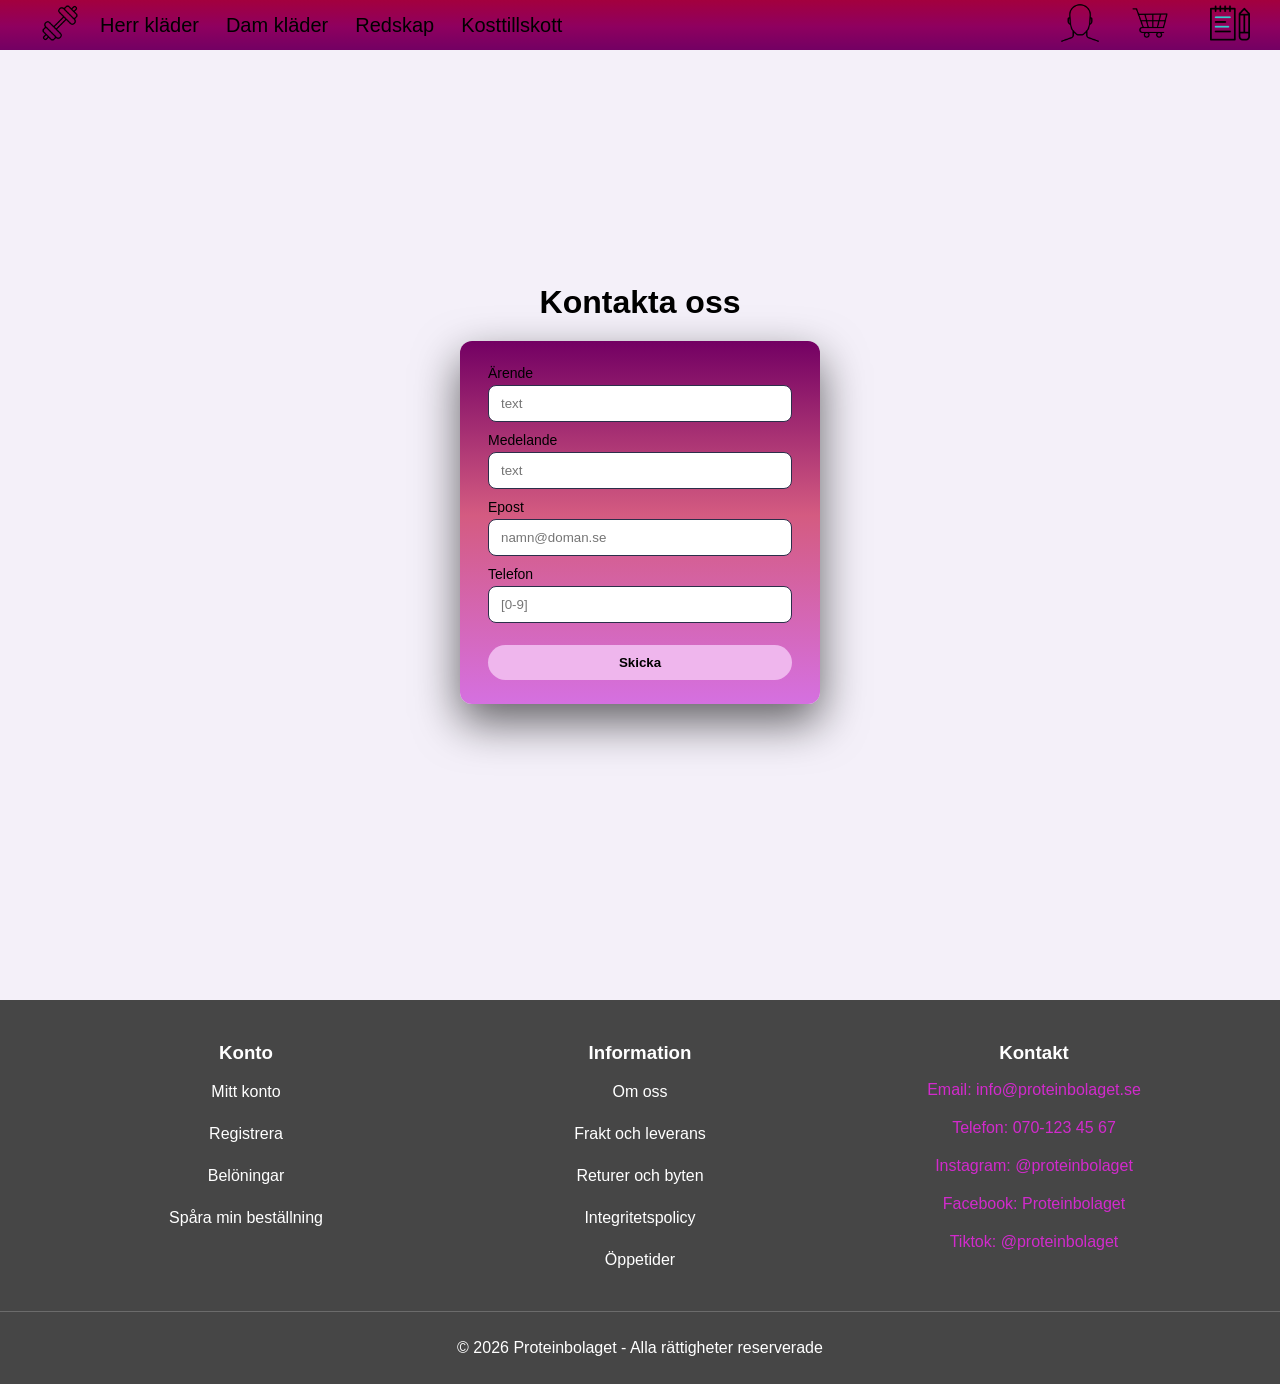
<file: Kontakt.html>
<!doctype html>
<html lang="en">
  <head>
    .roboto-<uniquifier> {
  font-family: "Roboto", sans-serif;
  font-optical-sizing: auto;
  font-weight: <weight>;
  font-style: normal;
  font-variation-settings:
    "wdth" 100;
}
    <meta charset="UTF-8" />
    <meta name="viewport" content="width=device-width, initial-scale=1.0" />
    <title>Proteinkällan</title>
    <link rel="stylesheet" href="style.css" />
    <link rel="icon" type="image/png" href="bilder/gym.png" />
    <link rel="icon" type="image/png" href="bilder/shopping-cart.png" />
    <link rel="icon" type="image/png" href="bilder/person.png" />
    <link rel="icon" type="image/png" href="bilder/notebook.png" />
    <script>
      src = "https://www.flaticon.com/free-icons/dumbbell";
      crossorigin = "anonymous";
    </script>
    <script>
      src =
        "https://www.flaticon.com/free-icon/shopping-cart_17836190?term=basket&page=1&position=9&origin=search&related_id=17836190";
      crossorigin = "anonymous";
    </script>
    <script>
      src =
        "https://www.flaticon.com/free-animated-icon/notebook_6172541?related_id=6172541";
      crossorigin = "anonymous";
    </script>
  </head>

  <body>
    <header>
      <link rel="icon" type="image/png" href="bilder/gym.png" />
      <script>
        src = "https://www.flaticon.com/free-icons/dumbbell";
        crossorigin = "anonymous";
      </script>
      <nav class="meny">
        <a href="index.html"
          ><img src="bilder/gym.png" alt="Proteinkällan"
        /></a>

        <ul class="links">
          <li><a href="Herrkläder.html">Herr kläder</a></li>
          <li><a href="Damkläder.html">Dam kläder</a></li>
          <li><a href="Redskap.html">Redskap</a></li>
          <li><a href="Kosttillskott.html">Kosttillskott</a></li>
        </ul>

        <a href="Konto.html" class="konto"
          ><img src="bilder/person.png" alt="Konto"
        /></a>
        <a href="Kundkorg.html" class="act"
          ><img src="bilder/shopping-cart.png" alt="Kundkorg"
        /></a>
        <a href="kontakt.html" class="kontakt"
          ><img src="bilder/notebook.png" alt="Kundkorg"
        /></a>
      </nav>
    </header>
    <main>
      <section class="hero">
        <div class="hero-img"></div>
      </section>

      <div class="Konto-container">
        <h1>Kontakta oss</h1>

        <form class="Konto-register" action="/register" method="post">

          <label>
            Ärende
            <input type="text" name="text" required placeholder="text"/>
          </label>

          <label>
            Medelande
            <input type="text" name="text" required placeholder="text"/>
          </label>

          <label>
            Epost
            <input type="email" name="email" required placeholder="namn@doman.se"/>
          </label>



          <label>
            Telefon
           <input type="tel" name="Telefon" required placeholder="[0-9]" required />
          </label>
          

          <button type="submit" class="btn-primary">Skicka</button>
        </form>

      </div>
    </main>

    <footer class="footer">
      <div class="footer-container">
        <div class="footer-section">
          <h3>Konto</h3>
          <p>Mitt konto</p>
          <p>Registrera</p>
          <p>Belöningar</p>
          <p>Spåra min beställning</p>
        </div>

        <div class="footer-section">
          <h3>Information</h3>
          <p>Om oss</p>
          <p>Frakt och leverans</p>
          <p>Returer och byten</p>
          <p>Integritetspolicy</p>
          <p>Öppetider</p>
        </div>

        <div class="footer-section">
          <h3>Kontakt</h3>
          <a>Email: info@proteinbolaget.se</a>
          <a>Telefon: 070-123 45 67</a>
          <a>Instagram: @proteinbolaget</a>
          <a>Facebook: Proteinbolaget</a>
          <a>Tiktok: @proteinbolaget</a>
        </div>
      </div>

      <div class="footer-bottom">
        <p>© 2026 Proteinbolaget - Alla rättigheter reserverade</p>
      </div>
    </footer>
  </body>
</html>
</file>
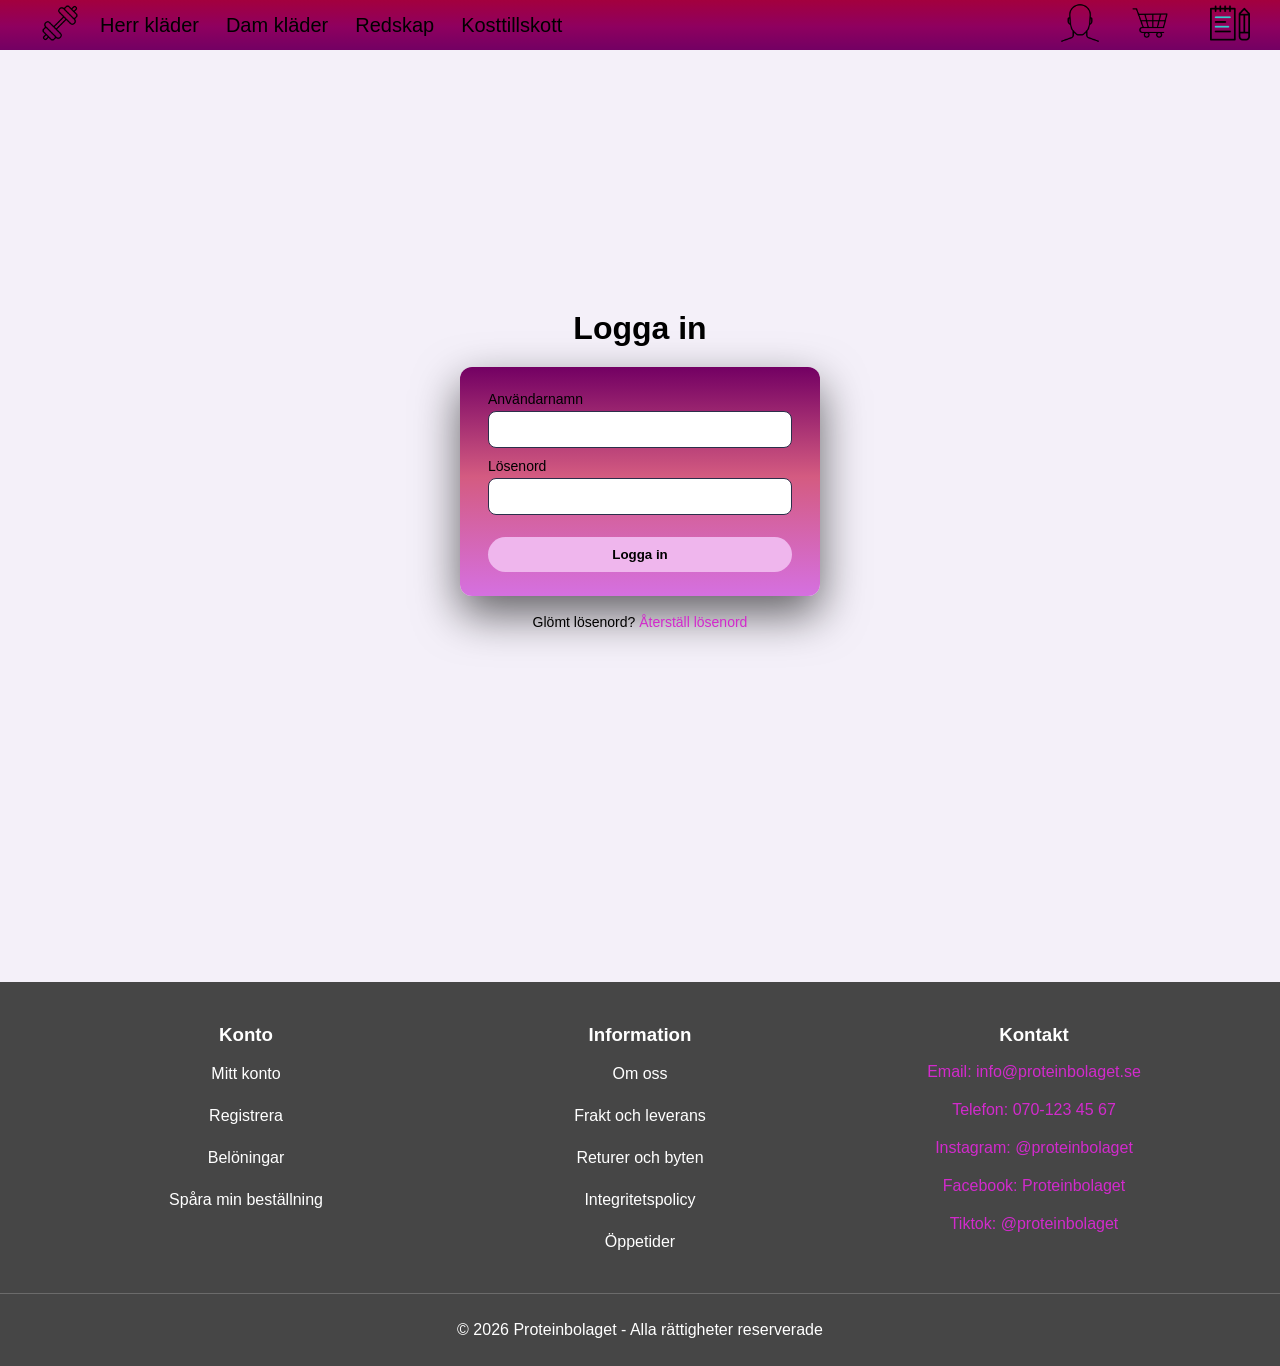
<file: Konto-login.html>
<!doctype html>
<html lang="en">
  <head>
    <meta charset="UTF-8" />
    <meta name="viewport" content="width=device-width, initial-scale=1.0" />
    <title>Proteinkällan</title>
    <link rel="stylesheet" href="style.css" />
    <link rel="icon" type="image/png" href="bilder/gym.png" />
    <link rel="icon" type="image/png" href="bilder/shopping-cart.png" />
    <link rel="icon" type="image/png" href="bilder/person.png" />
    <link rel="icon" type="image/png" href="bilder/notebook.png" />
    <script>
      src = "https://www.flaticon.com/free-icons/dumbbell";
      crossorigin = "anonymous";
    </script>
    <script>
      src =
        "https://www.flaticon.com/free-icon/shopping-cart_17836190?term=basket&page=1&position=9&origin=search&related_id=17836190";
      crossorigin = "anonymous";
    </script>
    <script>
      src =
        "https://www.flaticon.com/free-animated-icon/notebook_6172541?related_id=6172541";
      crossorigin = "anonymous";
    </script>
  </head>

  <body>
    <header>
      <link rel="icon" type="image/png" href="bilder/gym.png" />
      <script>
        src = "https://www.flaticon.com/free-icons/dumbbell";
        crossorigin = "anonymous";
      </script>
      <nav class="meny">
        <a href="index.html"
          ><img src="bilder/gym.png" alt="Proteinkällan"
        /></a>

        <ul class="links">
          <li><a href="Herrkläder.html">Herr kläder</a></li>
          <li><a href="Damkläder.html">Dam kläder</a></li>
          <li><a href="Redskap.html">Redskap</a></li>
          <li><a href="Kosttillskott.html">Kosttillskott</a></li>
        </ul>

        <a href="Konto.html" class="konto"
          ><img src="bilder/person.png" alt="Konto"
        /></a>
        <a href="Kundkorg.html" class="act"
          ><img src="bilder/shopping-cart.png" alt="Kundkorg"
        /></a>
        <a href="kontakt.html" class="kontakt"
          ><img src="bilder/notebook.png" alt="Kundkorg"
        /></a>
      </nav>
    </header>
    <main>
      <section class="hero">
        <div class="hero-img"></div>
      </section>
    </main>

    <div class="Konto-container">
      <h1>Logga in</h1>

      <form class="Konto-register" action="/login" method="post">
        <label>
          Användarnamn
          <input type="text" name="username" required />
        </label>

        <label>
          Lösenord
          <input type="password" name="password" required />
        </label>

        <button type="submit" class="btn-primary">Logga in</button>
      </form>

      <p class="Glömt-kod">
        Glömt lösenord?
        <a href="Konto-login.html">Återställ lösenord</a>
      </p>
    </div>

    <footer class="footer">
      <div class="footer-container">
        <div class="footer-section">
          <h3>Konto</h3>
          <p>Mitt konto</p>
          <p>Registrera</p>
          <p>Belöningar</p>
          <p>Spåra min beställning</p>
        </div>

        <div class="footer-section">
          <h3>Information</h3>
          <p>Om oss</p>
          <p>Frakt och leverans</p>
          <p>Returer och byten</p>
          <p>Integritetspolicy</p>
          <p>Öppetider</p>
        </div>

        <div class="footer-section">
          <h3>Kontakt</h3>
          <a>Email: info@proteinbolaget.se</a>
          <a>Telefon: 070-123 45 67</a>
          <a>Instagram: @proteinbolaget</a>
          <a>Facebook: Proteinbolaget</a>
          <a>Tiktok: @proteinbolaget</a>
        </div>
      </div>

      <div class="footer-bottom">
        <p>© 2026 Proteinbolaget - Alla rättigheter reserverade</p>
      </div>
    </footer>
  </body>
</html>
</file>
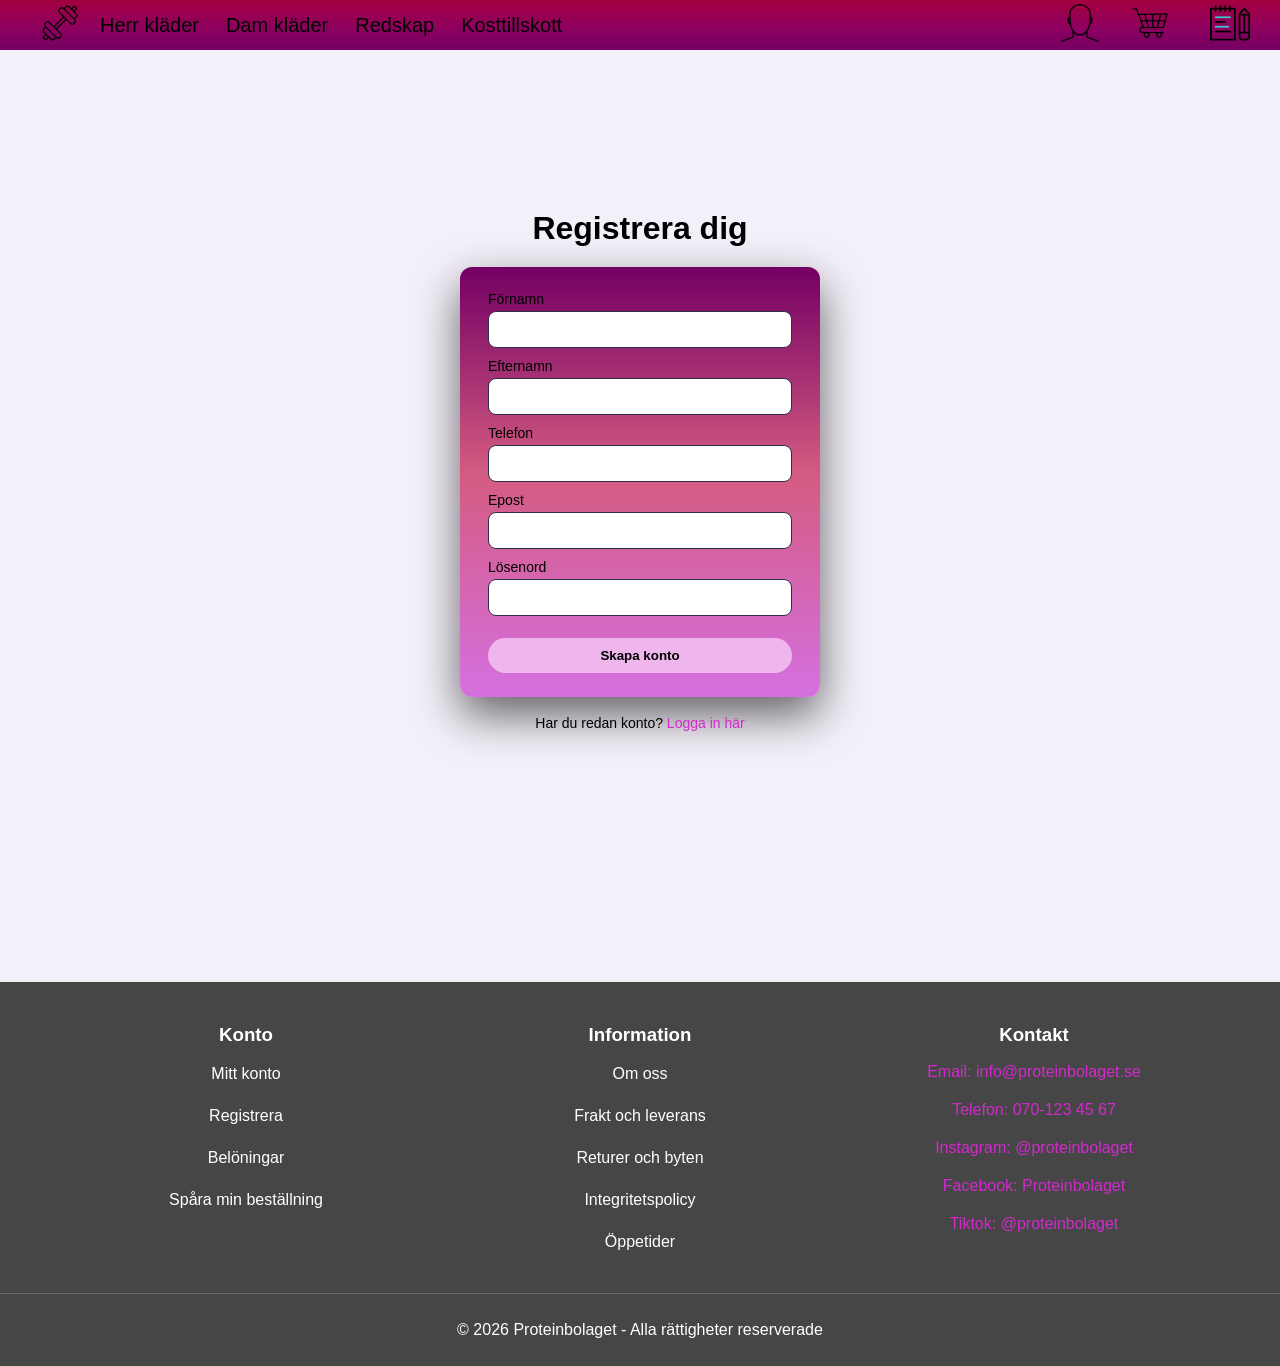
<file: Konto.html>
<!doctype html>
<html lang="en">
  <head>
    <meta charset="UTF-8" />
    <meta name="viewport" content="width=device-width, initial-scale=1.0" />
    <title>Proteinkällan</title>
    <link rel="stylesheet" href="style.css" />
    <link rel="icon" type="image/png" href="bilder/gym.png" />
    <link rel="icon" type="image/png" href="bilder/shopping-cart.png" />
    <link rel="icon" type="image/png" href="bilder/person.png" />
    <link rel="icon" type="image/png" href="bilder/notebook.png" />
    <script>
      src = "https://www.flaticon.com/free-icons/dumbbell";
      crossorigin = "anonymous";
    </script>
    <script>
      src =
        "https://www.flaticon.com/free-icon/shopping-cart_17836190?term=basket&page=1&position=9&origin=search&related_id=17836190";
      crossorigin = "anonymous";
    </script>
    <script>
      src =
        "https://www.flaticon.com/free-animated-icon/notebook_6172541?related_id=6172541";
      crossorigin = "anonymous";
    </script>
  </head>

  <body>
    <header>
      <link rel="icon" type="image/png" href="bilder/gym.png" />
      <script>
        src = "https://www.flaticon.com/free-icons/dumbbell";
        crossorigin = "anonymous";
      </script>
      <nav class="meny">
        <a href="index.html"
          ><img src="bilder/gym.png" alt="Proteinkällan"
        /></a>

        <ul class="links">
          <li><a href="Herrkläder.html">Herr kläder</a></li>
          <li><a href="Damkläder.html">Dam kläder</a></li>
          <li><a href="Redskap.html">Redskap</a></li>
          <li><a href="Kosttillskott.html">Kosttillskott</a></li>
        </ul>

        <a href="Konto.html" class="konto"
          ><img src="bilder/person.png" alt="Konto"
        /></a>
        <a href="Kundkorg.html" class="act"
          ><img src="bilder/shopping-cart.png" alt="Kundkorg"
        /></a>
        <a href="kontakt.html" class="kontakt"
          ><img src="bilder/notebook.png" alt="Kundkorg"
        /></a>
      </nav>
    </header>
    <main>
      <section class="hero">
        <div class="hero-img"></div>
      </section>

      <div class="Konto-container">
        <h1>Registrera dig</h1>

        <form class="Konto-register" action="/register" method="post">
          <label>
            Förnamn
            <input type="text" name="firstName" required />
          </label>

          <label>
            Efternamn
            <input type="text" name="lastName" required />
          </label>

          <label>
            Telefon
            <input type="telefon" name="telefon" required />
          </label>

          <label>
            Epost
            <input type="email" name="email" required />
          </label>

          <label>
            Lösenord
            <input type="password" name="password" required />
          </label>

          <button type="submit" class="btn-primary">Skapa konto</button>
        </form>

        <p class="Redan-konto">
          Har du redan konto?
          <a href="Konto-login.html">Logga in här</a>
        </p>
      </div>
    </main>

    <footer class="footer">
      <div class="footer-container">
        <div class="footer-section">
          <h3>Konto</h3>
          <p>Mitt konto</p>
          <p>Registrera</p>
          <p>Belöningar</p>
          <p>Spåra min beställning</p>
        </div>

        <div class="footer-section">
          <h3>Information</h3>
          <p>Om oss</p>
          <p>Frakt och leverans</p>
          <p>Returer och byten</p>
          <p>Integritetspolicy</p>
          <p>Öppetider</p>
        </div>

        <div class="footer-section">
          <h3>Kontakt</h3>
          <a>Email: info@proteinbolaget.se</a>
          <a>Telefon: 070-123 45 67</a>
          <a>Instagram: @proteinbolaget</a>
          <a>Facebook: Proteinbolaget</a>
          <a>Tiktok: @proteinbolaget</a>
        </div>
      </div>

      <div class="footer-bottom">
        <p>© 2026 Proteinbolaget - Alla rättigheter reserverade</p>
      </div>
    </footer>
  </body>
</html>
</file>
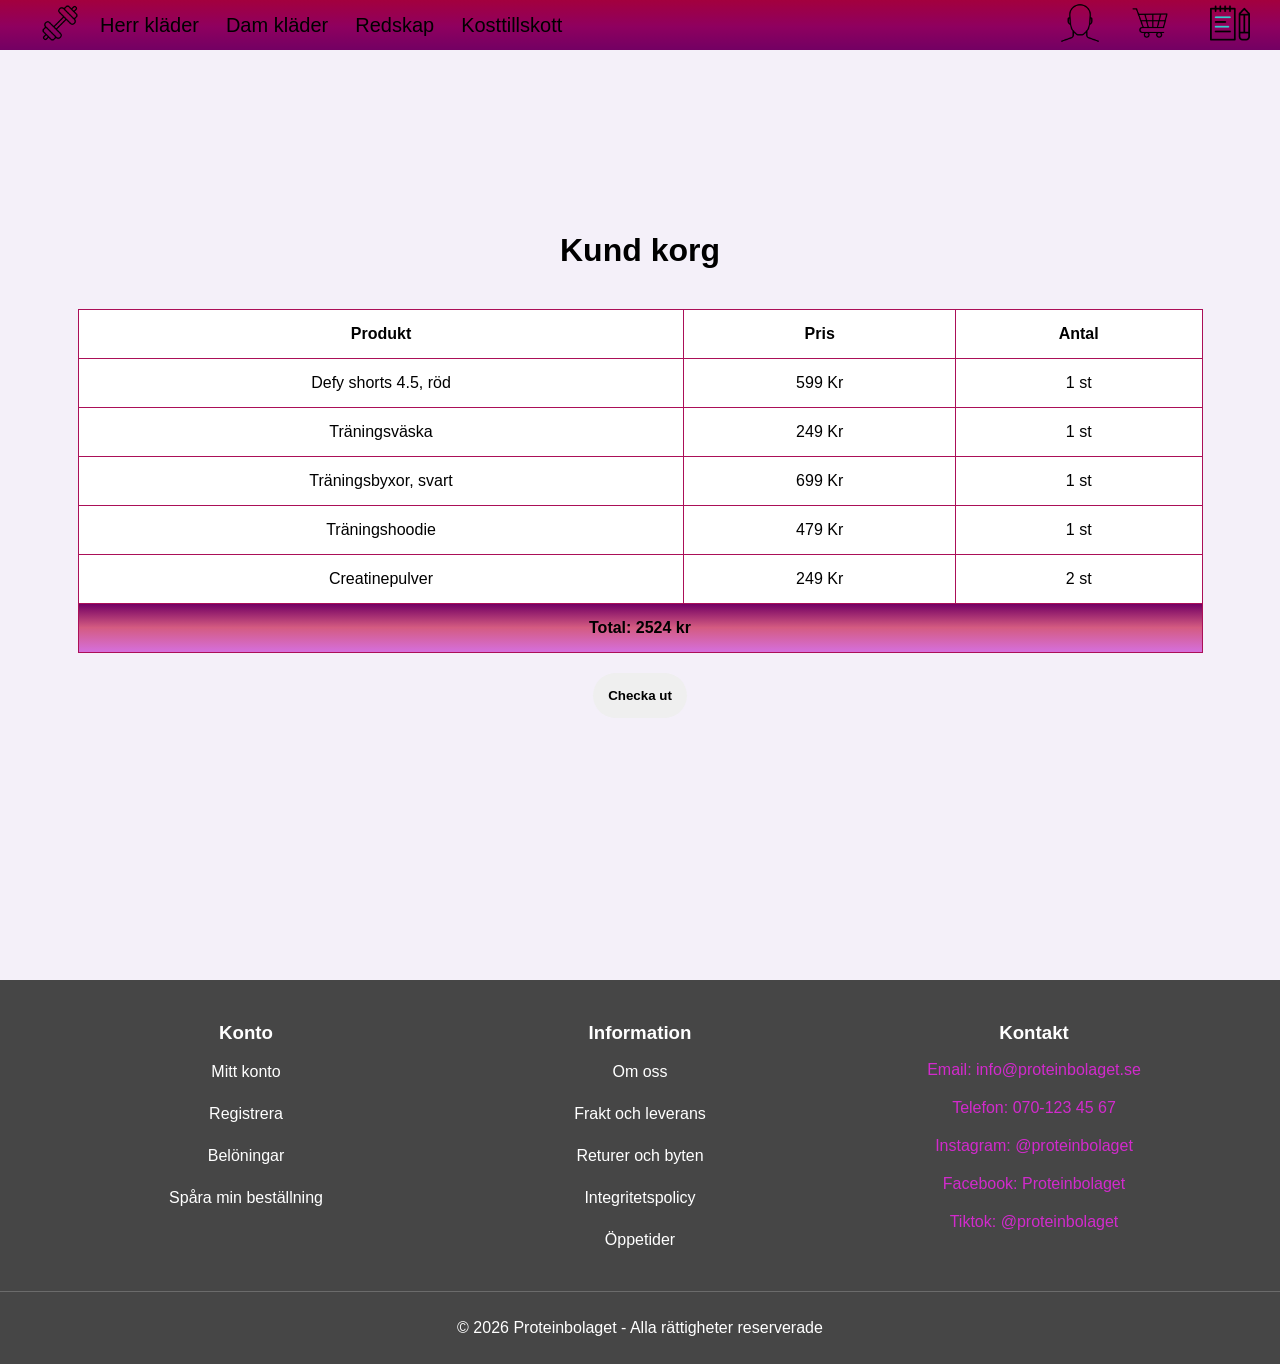
<file: Kundkorg.html>
<!doctype html>
<html lang="en">
  <head>
    <meta charset="UTF-8" />
    <meta name="viewport" content="width=device-width, initial-scale=1.0" />
    <title>Proteinkällan</title>
    <link rel="stylesheet" href="style.css" />
    <link rel="icon" type="image/png" href="bilder/gym.png" />
    <link rel="icon" type="image/png" href="bilder/shopping-cart.png" />
    <link rel="icon" type="image/png" href="bilder/person.png" />
    <link rel="icon" type="image/png" href="bilder/notebook.png" />
    <script>
      src = "https://www.flaticon.com/free-icons/dumbbell";
      crossorigin = "anonymous";
    </script>
    <script>
      src =
        "https://www.flaticon.com/free-icon/shopping-cart_17836190?term=basket&page=1&position=9&origin=search&related_id=17836190";
      crossorigin = "anonymous";
    </script>
    <script>
      src =
        "https://www.flaticon.com/free-animated-icon/notebook_6172541?related_id=6172541";
      crossorigin = "anonymous";
    </script>
  </head>

  <body>
    <header>
      <link rel="icon" type="image/png" href="bilder/gym.png" />
      <script>
        src = "https://www.flaticon.com/free-icons/dumbbell";
        crossorigin = "anonymous";
      </script>
      <nav class="meny">
        <a href="index.html"
          ><img src="bilder/gym.png" alt="Proteinkällan"
        /></a>

        <ul class="links">
          <li><a href="Herrkläder.html">Herr kläder</a></li>
          <li><a href="Damkläder.html">Dam kläder</a></li>
          <li><a href="Redskap.html">Redskap</a></li>
          <li><a href="Kosttillskott.html">Kosttillskott</a></li>
        </ul>

        <a href="Konto.html" class="konto"
          ><img src="bilder/person.png" alt="Konto"
        /></a>
        <a href="Kundkorg.html" class="act"
          ><img src="bilder/shopping-cart.png" alt="Kundkorg"
        /></a>
        <a href="kontakt.html" class="kontakt"
          ><img src="bilder/notebook.png" alt="Kundkorg"
        /></a>
      </nav>
    </header>
    <main>
      <section class="hero">
        <div class="hero-img"></div>
      </section>

      <div class="Kassa-container">
        <h1>Kund korg</h1>

        <table>
          <thead>
            <tr>
              <th>Produkt</th>
              <th>Pris</th>
              <th>Antal</th>
            </tr>
          </thead>

          <tbody>
            <tr>
              <td>Defy shorts 4.5, röd</td>
              <td>599 Kr</td>
              <td>1 st</td>
            </tr>

            <tr>
              <td>Träningsväska</td>
              <td>249 Kr</td>
              <td>1 st</td>
            </tr>

            <tr>
              <td>Träningsbyxor, svart</td>
              <td>699 Kr</td>
              <td>1 st</td>
            </tr>

            <tr>
              <td>Träningshoodie</td>
              <td>479 Kr</td>
              <td>1 st</td>
            </tr>

            <tr>
              <td>Creatinepulver</td>
              <td>249 Kr</td>
              <td>2 st</td>
            </tr>
          </tbody>

          <tfoot>
            <tr>
              <td colspan="3">Total: 2524 kr</td>
            </tr>
          </tfoot>
        </table>

        <form class="Kassa-check" action="/check" method="list">
          <button type="submit" class="kassa-check">Checka ut</button>
        </form>
      </div>
    </main>

    <footer class="footer">
      <div class="footer-container">
        <div class="footer-section">
          <h3>Konto</h3>
          <p>Mitt konto</p>
          <p>Registrera</p>
          <p>Belöningar</p>
          <p>Spåra min beställning</p>
        </div>

        <div class="footer-section">
          <h3>Information</h3>
          <p>Om oss</p>
          <p>Frakt och leverans</p>
          <p>Returer och byten</p>
          <p>Integritetspolicy</p>
          <p>Öppetider</p>
        </div>

        <div class="footer-section">
          <h3>Kontakt</h3>
          <a>Email: info@proteinbolaget.se</a>
          <a>Telefon: 070-123 45 67</a>
          <a>Instagram: @proteinbolaget</a>
          <a>Facebook: Proteinbolaget</a>
          <a>Tiktok: @proteinbolaget</a>
        </div>
      </div>

      <div class="footer-bottom">
        <p>© 2026 Proteinbolaget - Alla rättigheter reserverade</p>
      </div>
    </footer>
  </body>
</html>
</file>
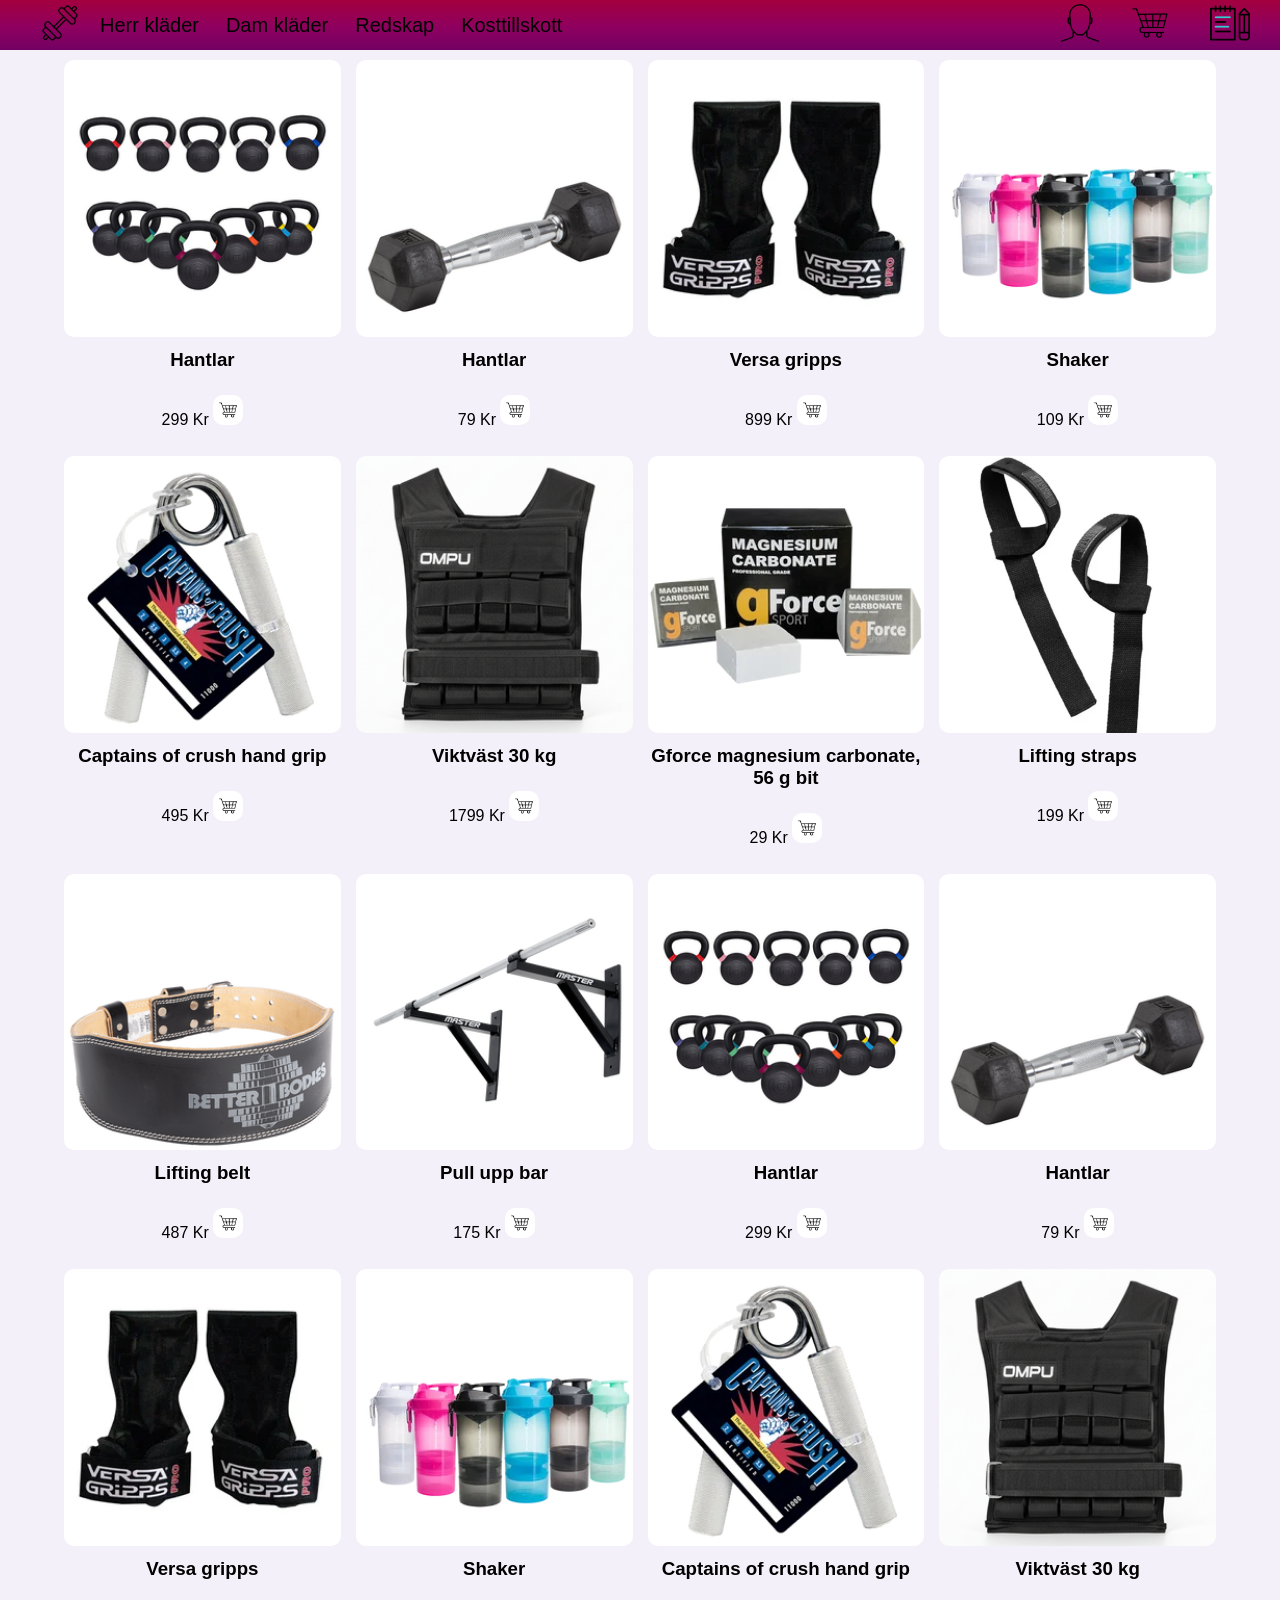
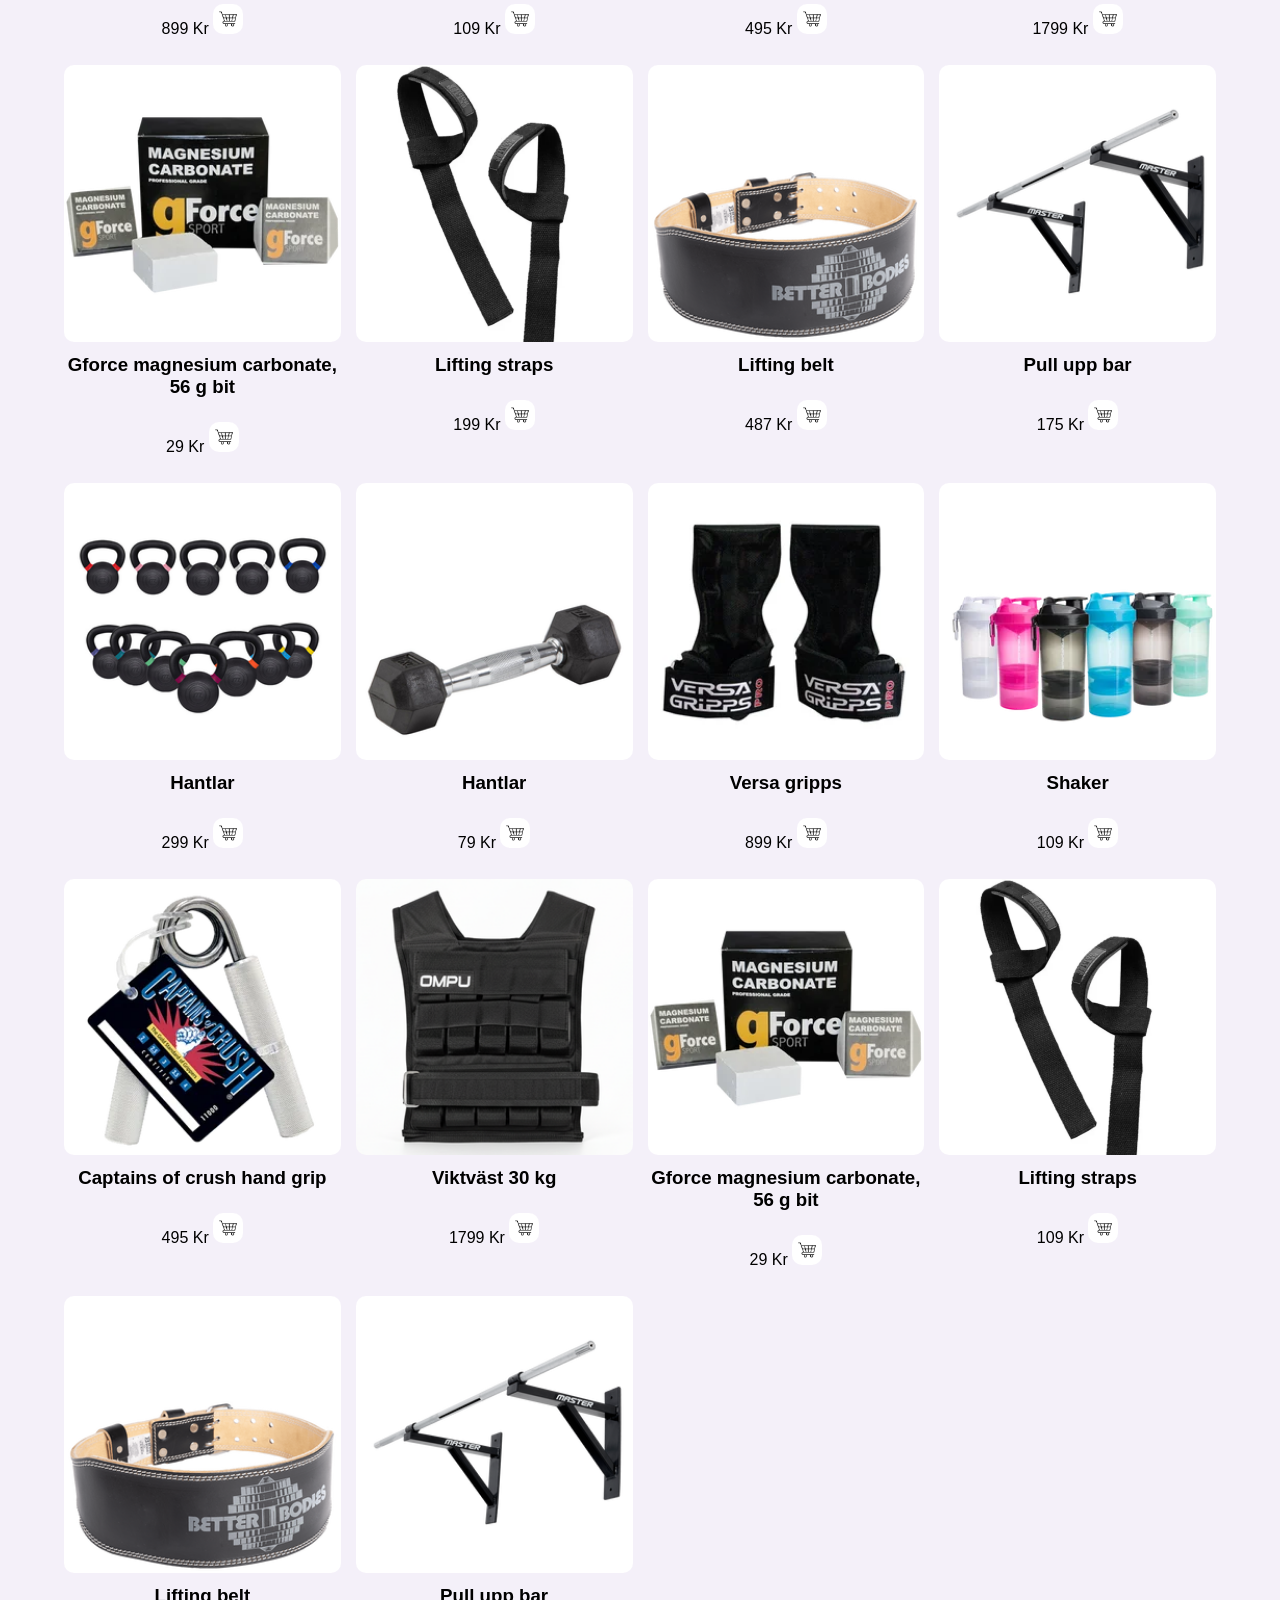
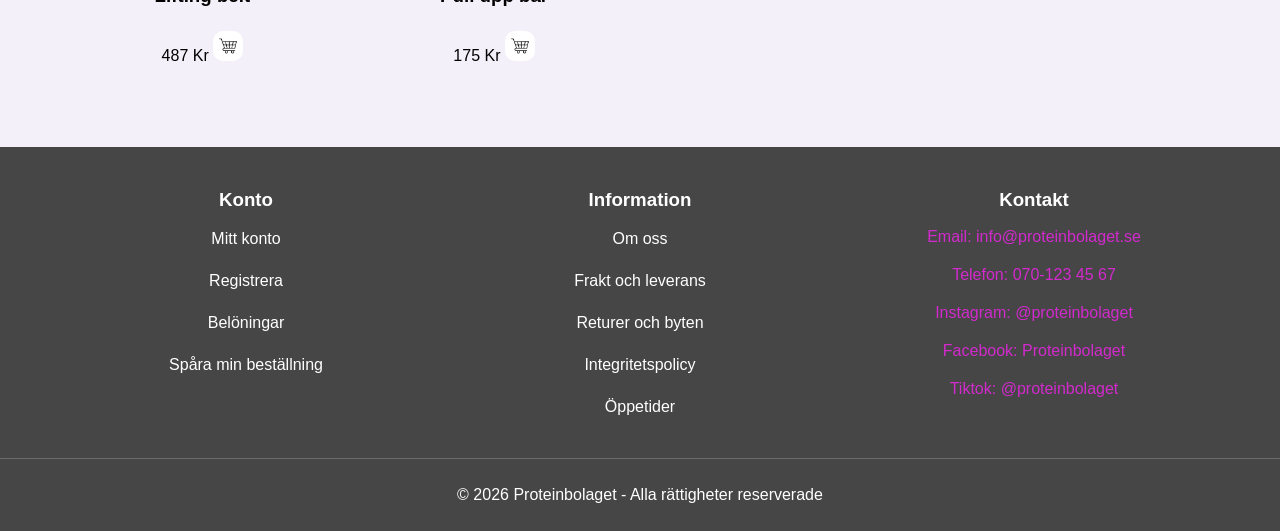
<file: Redskap.html>
<!doctype html>
<html lang="en">
  <head>
    <meta charset="UTF-8" />
    <meta name="viewport" content="width=device-width, initial-scale=1.0" />
    <title>Proteinkällan</title>
    <link rel="stylesheet" href="style.css" />
    <link rel="icon" type="image/png" href="bilder/gym.png" />
    <link rel="icon" type="image/png" href="bilder/shopping-cart.png" />
    <link rel="icon" type="image/png" href="bilder/person.png" />
    <link rel="icon" type="image/png" href="bilder/notebook.png" />
    <script>
      src = "https://www.flaticon.com/free-icons/dumbbell";
      crossorigin = "anonymous";
    </script>
    <script>
      src =
        "https://www.flaticon.com/free-icon/shopping-cart_17836190?term=basket&page=1&position=9&origin=search&related_id=17836190";
      crossorigin = "anonymous";
    </script>
    <script>
      src =
        "https://www.flaticon.com/free-animated-icon/notebook_6172541?related_id=6172541";
      crossorigin = "anonymous";
    </script>
  </head>

  <body>
    <header>
      <link rel="icon" type="image/png" href="bilder/gym.png" />
      <script>
        src = "https://www.flaticon.com/free-icons/dumbbell";
        crossorigin = "anonymous";
      </script>
      <nav class="meny">
        <a href="index.html"
          ><img src="bilder/gym.png" alt="Proteinkällan"
        /></a>

        <ul class="links">
          <li><a href="Herrkläder.html">Herr kläder</a></li>
          <li><a href="Damkläder.html">Dam kläder</a></li>
          <li><a href="Redskap.html">Redskap</a></li>
          <li><a href="Kosttillskott.html">Kosttillskott</a></li>
        </ul>

        <a href="Konto.html" class="konto"
          ><img src="bilder/person.png" alt="Konto"
        /></a>
        <a href="Kundkorg.html" class="act"
          ><img src="bilder/shopping-cart.png" alt="Kundkorg"
        /></a>
        <a href="kontakt.html" class="kontakt"
          ><img src="bilder/notebook.png" alt="Kundkorg"
        /></a>
      </nav>
    </header>
    <main>
      <section class="hero">
        <div class="hero-img"></div>

        <div class="Container">
          <div class="produkter">
            <img src="bilder/a.webp" />
            <h3>Hantlar</h3>
            <p class="Produkter">
              <a>299 Kr</a>
              <a href="Kundkorg.html" class="add-cart">
                <img src="bilder/shopping-cart.png" alt="Kundkorg" />
              </a>
            </p>
          </div>

          <div class="produkter">
            <img src="bilder/3.webp" />
            <h3>Hantlar</h3>
            <p class="Produkter">
              <a>79 Kr</a>
              <a href="Kundkorg.html" class="add-cart">
                <img src="bilder/shopping-cart.png" alt="Kundkorg" />
              </a>
            </p>
          </div>

          <div class="produkter">
            <img src="bilder/c.webp" />
            <h3>Versa gripps</h3>
            <p class="Produkter">
              <a>899 Kr</a>
              <a href="Kundkorg.html" class="add-cart">
                <img src="bilder/shopping-cart.png" alt="Kundkorg" />
              </a>
            </p>
          </div>

          <div class="produkter">
            <img src="bilder/d.webp" />
            <h3>Shaker</h3>
            <p class="Produkter">
              <a>109 Kr</a>
              <a href="Kundkorg.html" class="add-cart">
                <img src="bilder/shopping-cart.png" alt="Kundkorg" />
              </a>
            </p>
          </div>

          <div class="produkter">
            <img src="bilder/e.webp" />
            <h3>Captains of crush hand grip</h3>
            <p class="Produkter">
              <a>495 Kr</a>
              <a href="Kundkorg.html" class="add-cart">
                <img src="bilder/shopping-cart.png" alt="Kundkorg" />
              </a>
            </p>
          </div>

          <div class="produkter">
            <img src="bilder/f.webp" />
            <h3>Viktväst 30 kg</h3>
            <p class="Produkter">
              <a>1799 Kr</a>
              <a href="Kundkorg.html" class="add-cart">
                <img src="bilder/shopping-cart.png" alt="Kundkorg" />
              </a>
            </p>
          </div>

          <div class="produkter">
            <img src="bilder/g.webp" />
            <h3>Gforce magnesium carbonate, 56 g bit</h3>
            <p class="Produkter">
              <a>29 Kr</a>
              <a href="Kundkorg.html" class="add-cart">
                <img src="bilder/shopping-cart.png" alt="Kundkorg" />
              </a>
            </p>
          </div>

          <div class="produkter">
            <img src="bilder/bild8.webp" />
            <h3>Lifting straps</h3>
            <p class="Produkter">
              <a>199 Kr</a>
              <a href="Kundkorg.html" class="add-cart">
                <img src="bilder/shopping-cart.png" alt="Kundkorg" />
              </a>
            </p>
          </div>

          <div class="produkter">
            <img src="bilder/ö.webp" />
            <h3>Lifting belt</h3>
            <p class="Produkter">
              <a>487 Kr</a>
              <a href="Kundkorg.html" class="add-cart">
                <img src="bilder/shopping-cart.png" alt="Kundkorg" />
              </a>
            </p>
          </div>

          <div class="produkter">
            <img src="bilder/m.webp" />
            <h3>Pull upp bar</h3>
            <p class="Produkter">
              <a>175 Kr</a>
              <a href="Kundkorg.html" class="add-cart">
                <img src="bilder/shopping-cart.png" alt="Kundkorg" />
              </a>
            </p>
          </div>

          <div class="produkter">
            <img src="bilder/a.webp" />
            <h3>Hantlar</h3>
            <p class="Produkter">
              <a>299 Kr</a>
              <a href="Kundkorg.html" class="add-cart">
                <img src="bilder/shopping-cart.png" alt="Kundkorg" />
              </a>
            </p>
          </div>

          <div class="produkter">
            <img src="bilder/3.webp" />
            <h3>Hantlar</h3>
            <p class="Produkter">
              <a>79 Kr</a>
              <a href="Kundkorg.html" class="add-cart">
                <img src="bilder/shopping-cart.png" alt="Kundkorg" />
              </a>
            </p>
          </div>

          <div class="produkter">
            <img src="bilder/c.webp" />
            <h3>Versa gripps</h3>
            <p class="Produkter">
              <a>899 Kr</a>
              <a href="Kundkorg.html" class="add-cart">
                <img src="bilder/shopping-cart.png" alt="Kundkorg" />
              </a>
            </p>
          </div>

          <div class="produkter">
            <img src="bilder/d.webp" />
            <h3>Shaker</h3>
            <p class="Produkter">
              <a>109 Kr</a>
              <a href="Kundkorg.html" class="add-cart">
                <img src="bilder/shopping-cart.png" alt="Kundkorg" />
              </a>
            </p>
          </div>

          <div class="produkter">
            <img src="bilder/e.webp" />
            <h3>Captains of crush hand grip</h3>
            <p class="Produkter">
              <a>495 Kr</a>
              <a href="Kundkorg.html" class="add-cart">
                <img src="bilder/shopping-cart.png" alt="Kundkorg" />
              </a>
            </p>
          </div>

          <div class="produkter">
            <img src="bilder/f.webp" />
            <h3>Viktväst 30 kg</h3>
            <p class="Produkter">
              <a>1799 Kr</a>
              <a href="Kundkorg.html" class="add-cart">
                <img src="bilder/shopping-cart.png" alt="Kundkorg" />
              </a>
            </p>
          </div>

          <div class="produkter">
            <img src="bilder/g.webp" />
            <h3>Gforce magnesium carbonate, 56 g bit</h3>
            <p class="Produkter">
              <a>29 Kr</a>
              <a href="Kundkorg.html" class="add-cart">
                <img src="bilder/shopping-cart.png" alt="Kundkorg" />
              </a>
            </p>
          </div>

          <div class="produkter">
            <img src="bilder/bild8.webp" />
            <h3>Lifting straps</h3>
            <p class="Produkter">
              <a>199 Kr</a>
              <a href="Kundkorg.html" class="add-cart">
                <img src="bilder/shopping-cart.png" alt="Kundkorg" />
              </a>
            </p>
          </div>

          <div class="produkter">
            <img src="bilder/ö.webp" />
            <h3>Lifting belt</h3>
            <p class="Produkter">
              <a>487 Kr</a>
              <a href="Kundkorg.html" class="add-cart">
                <img src="bilder/shopping-cart.png" alt="Kundkorg" />
              </a>
            </p>
          </div>

          <div class="produkter">
            <img src="bilder/m.webp" />
            <h3>Pull upp bar</h3>
            <p class="Produkter">
              <a>175 Kr</a>
              <a href="Kundkorg.html" class="add-cart">
                <img src="bilder/shopping-cart.png" alt="Kundkorg" />
              </a>
            </p>
          </div>

          <div class="produkter">
            <img src="bilder/a.webp" />
            <h3>Hantlar</h3>
            <p class="Produkter">
              <a>299 Kr</a>
              <a href="Kundkorg.html" class="add-cart">
                <img src="bilder/shopping-cart.png" alt="Kundkorg" />
              </a>
            </p>
          </div>

          <div class="produkter">
            <img src="bilder/3.webp" />
            <h3>Hantlar</h3>
            <p class="Produkter">
              <a>79 Kr</a>
              <a href="Kundkorg.html" class="add-cart">
                <img src="bilder/shopping-cart.png" alt="Kundkorg" />
              </a>
            </p>
          </div>

          <div class="produkter">
            <img src="bilder/c.webp" />
            <h3>Versa gripps</h3>
            <p class="Produkter">
              <a>899 Kr</a>
              <a href="Kundkorg.html" class="add-cart">
                <img src="bilder/shopping-cart.png" alt="Kundkorg" />
              </a>
            </p>
          </div>

          <div class="produkter">
            <img src="bilder/d.webp" />
            <h3>Shaker</h3>
            <p class="Produkter">
              <a>109 Kr</a>
              <a href="Kundkorg.html" class="add-cart">
                <img src="bilder/shopping-cart.png" alt="Kundkorg" />
              </a>
            </p>
          </div>

          <div class="produkter">
            <img src="bilder/e.webp" />
            <h3>Captains of crush hand grip</h3>
            <p class="Produkter">
              <a>495 Kr</a>
              <a href="Kundkorg.html" class="add-cart">
                <img src="bilder/shopping-cart.png" alt="Kundkorg" />
              </a>
            </p>
          </div>

          <div class="produkter">
            <img src="bilder/f.webp" />
            <h3>Viktväst 30 kg</h3>
            <p class="Produkter">
              <a>1799 Kr</a>
              <a href="Kundkorg.html" class="add-cart">
                <img src="bilder/shopping-cart.png" alt="Kundkorg" />
              </a>
            </p>
          </div>

          <div class="produkter">
            <img src="bilder/g.webp" />
            <h3>Gforce magnesium carbonate, 56 g bit</h3>
            <p class="Produkter">
              <a>29 Kr</a>
              <a href="Kundkorg.html" class="add-cart">
                <img src="bilder/shopping-cart.png" alt="Kundkorg" />
              </a>
            </p>
          </div>

          <div class="produkter">
            <img src="bilder/bild8.webp" />
            <h3>Lifting straps</h3>
            <p class="Produkter">
              <a>109 Kr</a>
              <a href="Kundkorg.html" class="add-cart">
                <img src="bilder/shopping-cart.png" alt="Kundkorg" />
              </a>
            </p>
          </div>

          <div class="produkter">
            <img src="bilder/ö.webp" />
            <h3>Lifting belt</h3>
            <p class="Produkter">
              <a>487 Kr</a>
              <a href="Kundkorg.html" class="add-cart">
                <img src="bilder/shopping-cart.png" alt="Kundkorg" />
              </a>
            </p>
          </div>

          <div class="produkter">
            <img src="bilder/m.webp" />
            <h3>Pull upp bar</h3>
            <p class="Produkter">
              <a>175 Kr</a>
              <a href="Kundkorg.html" class="add-cart">
                <img src="bilder/shopping-cart.png" alt="Kundkorg" />
              </a>
            </p>
          </div>
        </div>
      </section>
    </main>
  </body>

  <footer class="footer">
    <div class="footer-container">
      <div class="footer-section">
        <h3>Konto</h3>
        <p>Mitt konto</p>
        <p>Registrera</p>
        <p>Belöningar</p>
        <p>Spåra min beställning</p>
      </div>

      <div class="footer-section">
        <h3>Information</h3>
        <p>Om oss</p>
        <p>Frakt och leverans</p>
        <p>Returer och byten</p>
        <p>Integritetspolicy</p>
        <p>Öppetider</p>
      </div>

      <div class="footer-section">
        <h3>Kontakt</h3>
        <a>Email: info@proteinbolaget.se</a>
        <a>Telefon: 070-123 45 67</a>
        <a>Instagram: @proteinbolaget</a>
        <a>Facebook: Proteinbolaget</a>
        <a>Tiktok: @proteinbolaget</a>
      </div>
    </div>

    <div class="footer-bottom">
      <p>© 2026 Proteinbolaget - Alla rättigheter reserverade</p>
    </div>
  </footer>
</html>
</file>
<file: style.css>
* {
  margin: 0;
  padding: 0;
}

body {
  background-color: rgb(244, 240, 249);
  font-family: Arial, Helvetica, sans-serif;
  height: 100vh;
}

.proteinkällan img {
  width: 100%;
  display: block;
  height: auto;
  margin-bottom: 5px;
}
.cart img {
  width: 100%;
  display: block;
  height: auto;
}

.links {
  display: flex;
  align-items: auto;
  justify-content: center;
  list-style-type: none;
  margin: 0;
  gap: 7px;
  font-size: 20px;
  font-family: 'Roboto', sans-serif;
}

.links a {
  text-decoration: none;
  color: rgb(255, 255, 255);
  padding: 8px;
}

.meny {
  width: 100%;
  position: fixed;
  background: #730063;
  background: linear-gradient(
    0deg,
    rgba(115, 0, 99, 1) 0%,
    rgba(143, 0, 95, 1) 47%,
    rgba(163, 0, 62, 1) 100%
  );
  color: aliceblue;
  display: flex;
  height: 50px;
  align-items: center;
  padding: 8px 20px;
  box-sizing: border-box;
  top: 0;
  z-index: 1;
}

.meny a {
  text-decoration: none;
  color: rgb(0, 0, 0);
  padding: 10px;
}

.meny img {
  margin-right: auto;
  margin-left: 10px;
  width: 40px;
  height: 40px;
}

.Container {
  display: grid;
  grid-template-columns: repeat(4, 1fr);
  gap: 15px;
  padding: 20px;
  width: 90%;
  margin: 40px auto;
  overflow: hidden;
}

.Container img {
  width: 100%;
  height: auto;
  object-fit: cover;
  border-radius: 10px;
  background-color: white;
}

.produkter {
  display: flex;
  flex-direction: column;
  align-items: flex-end;
}

.add-cart img {
  width: 20px;
  color: rgb(0, 0, 0);
  padding: 5px;
}

.Container img:hover {
  transform: scale(1);
  box-shadow: 0 4px 8px rgb(152, 65, 202);
}

h1 {
  margin-top: 50px;
  width: fit-content;
  margin: 20px auto;
  text-align: center;
}

h4 {
  width: fit-content;
  margin: 10px auto;
  text-align: center;
  margin-top: auto;
}

p {
  width: fit-content;
  margin: 10px auto;
  text-align: center;
  padding: 2px;
}

h3 {
  width: fit-content;
  margin: 10px auto;
  text-align: center;
  padding: 2px;
}

.konto {
  margin-left: auto;
}

.act {
  margin-right: 10px;
}

.footer {
  background-color: rgb(70, 70, 70);
  color: white;
  margin-top: 50px;
  padding-top: 30px;
}

.footer-container {
  width: 90%;
  margin: auto;
  display: flex;
  justify-content: space-between;
  gap: 30px;
  flex-wrap: wrap;
}

.footer-section {
  flex: 1;
  min-width: 300px;
}

.footer-section h3 {
  margin-bottom: 15px;
}

.footer-section p {
  display: block;
  color: white;
  text-decoration: none;
  margin-bottom: 20px;
}

.footer-section a {
  color: #d22acc;
  text-align: center;
  flex: 1;
  min-width: 300px;
  display: block;
  text-decoration: none;
  margin-bottom: 20px;
}

.footer-section a:hover {
  color: rgb(152, 65, 202);
}

.footer-bottom {
  text-align: center;
  margin-top: 20px;
  margin-bottom: 20px;
  padding: 15px;
  border-top: 1px solid rgba(255, 255, 255, 0.2);
}

.image-box {
  width: 300px;
  overflow: hidden;
}

.image-box img {
  width: 100%;
  transition: transform 0.4s ease;
}

.image-box:hover img {
  transform: scale(1.1);
}

.hem {
  display: grid;
  grid-template-columns: repeat(4, 1fr);
  width: 100%;
  gap: 10px;
  padding: 5px;
  margin-top: 0%;
}

.hem img {
  width: 97%;
  height: 300px;
  object-fit: cover;
  border-radius: 10px;
}

.hem img:hover {
  transform: scale(1);
  box-shadow: 0 4px 8px rgb(112, 5, 183);
}

h2 {
  margin-top: 20px;
  margin-left: 10px;
}

.reklam {
  display: grid;
  grid-template-columns: repeat(4, 1fr);
  width: 100%;

  padding: 5px;
  margin-bottom: 5px;
  margin-left: 0%;
}

.reklam img {
  width: 97%;
  height: 300px;
  object-fit: cover;
  border-radius: 10px;
}

.reklam img:hover {
  transform: scale(1);
  box-shadow: 0 4px 8px rgb(29, 2, 230);
}

.Konto-container {
  min-height: 100vh;
  display: flex;
  flex-direction: column;
  justify-content: center;
  align-items: center;
  padding: 16px;
}

.Konto-register {
  background: #ab0ca3;
  background: linear-gradient(
    0deg,
    rgba(171, 12, 163, 1) 0%,
    rgba(201, 26, 158, 1) 0%,
    rgba(158, 14, 125, 1) 0%,
    rgba(213, 112, 224, 1) 0%,
    rgba(212, 91, 129, 1) 52%,
    rgba(115, 0, 99, 1) 100%
  );
  border-radius: 12px;
  padding: 24px 28px;
  max-width: 360px;
  width: 100%;
  box-shadow: 0 18px 45px rgba(0, 0, 0, 0.6);
  box-sizing: border-box;
}

label {
  display: block;
  font-size: 14px;
  margin-bottom: 10px;
}

input {
  width: 100%;
  margin-top: 4px;
  padding: 10px 12px;
  border-radius: 8px;
  border: 1px solid #2b2f4a;
  background: #ffffff;
  color: #000000;
  box-sizing: border-box;
}

input:focus {
  outline: 2px solid #4f46e5;
  border-color: transparent;
}

.btn-primary {
  width: 100%;
  margin-top: 12px;
  padding: 10px 14px;
  border-radius: 999px;
  border: none;
  background: #efb6ed;
  color: rgb(0, 0, 0);
  font-weight: 600;
  cursor: pointer;
}

.btn-primary:hover {
  filter: brightness(1.05);
}

.Redan-konto {
  margin-top: 16px;
  font-size: 14px;
  text-align: center;
}

.Redan-konto a {
  color: #d22acc;
  text-decoration: none;
}

.Redan-konto a:hover {
  text-decoration: underline;
}

.Glömt-kod {
  margin-top: 16px;
  font-size: 14px;
  text-align: center;
}

.Glömt-kod a {
  color: #d22acc;
  text-decoration: none;
}

.Glömt-kod a:hover {
  text-decoration: underline;
}

a.btn-primary {
  font-size: 16px;
  width: fit-content;
  padding: 40px auto;
}

.Kassa-container {
  min-height: 100vh;
  display: flex;
  flex-direction: column;
  justify-content: center;
  align-items: center;
  padding: 15px;
}

@keyframes kassa-puls {
  from {
    background-color: aqua;
    transform: scale(1);
  }
  to {
    background-color: #efb6ed;
    transform: scale(1.05);
  }
}

.kassa-check {
  width: 100%;
  margin: auto;
  padding: 15px;
  border-radius: 999px;
  border: none;
  color: rgb(0, 0, 0);
  font-weight: 600;
  cursor: pointer;
  display: block; 
  /* Här anropas animationen */
  animation: kassa-puls 2s infinite alternate ease-in-out;
}

table {
  width: 90%;
  margin: 20px auto;
  border-collapse: collapse;
  text-align: center;
  color: rgb(0, 0, 0);
}

th,
td {
  border: 1px solid rgb(171, 15, 88);
  padding: 15px;
}
thead {
  background: #ffffff;
}
tbody tr:nth-child(odd) {
  background-color: #ffffff;
}
tbody tr:nth-child(even) {
  background-color: #ffffff;
}
tfoot {
  background: #ab0ca3;
  background: linear-gradient(
    0deg,
    rgba(171, 12, 163, 1) 0%,
    rgba(201, 26, 158, 1) 0%,
    rgba(158, 14, 125, 1) 0%,
    rgba(213, 112, 224, 1) 0%,
    rgba(212, 91, 129, 1) 52%,
    rgba(115, 0, 99, 1) 100%
  );
  font-weight: bold;
}

input:focus:invalid {
  outline: none;
  border: 2px solid #ff4d4d;
  box-shadow: 0 0 5px rgba(255, 77, 77, 0.5);
}

input:focus:valid {
  outline: none;
  border: 2px solid #2ecc71;
  box-shadow: 0 0 5px rgba(46, 204, 113, 0.5);
}


@media (max-width: 768px) {}
</file>
